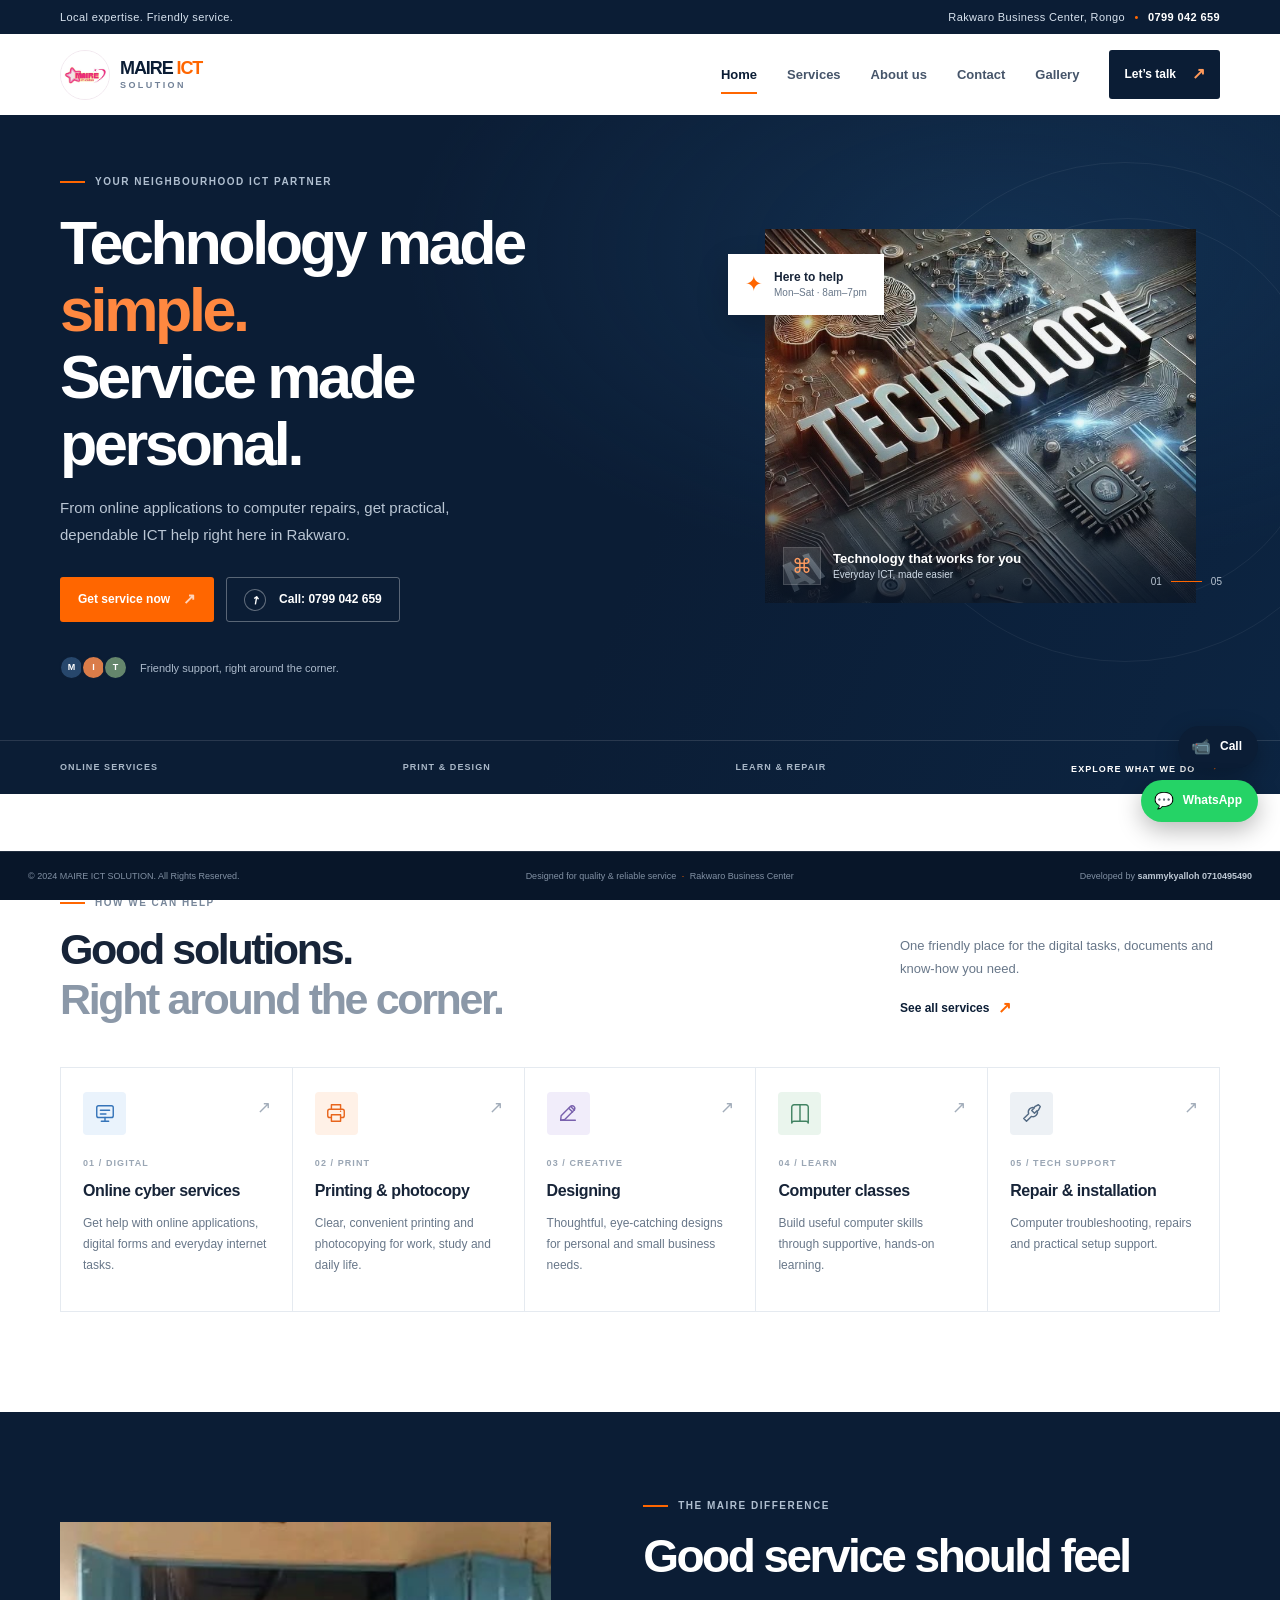
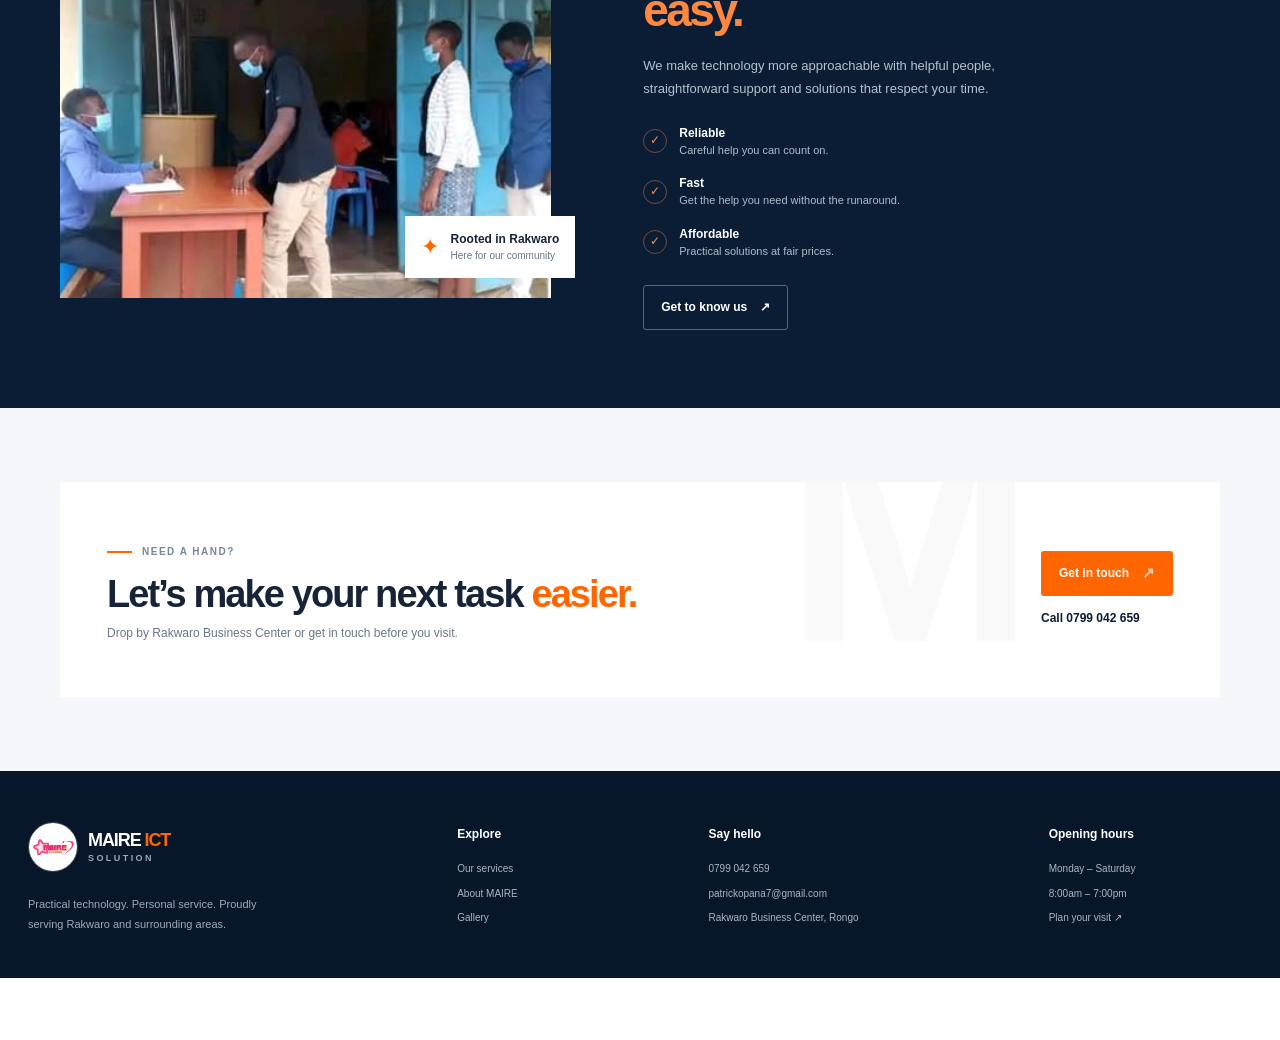
<file: index.html>
<!doctype html>
<html lang="en">
<head>
  <meta charset="utf-8">
  <meta name="viewport" content="width=device-width, initial-scale=1">
  <meta http-equiv="Content-Security-Policy" content="default-src 'self'; script-src 'self' 'unsafe-inline' https://www.google.com https://maps.google.com; style-src 'self' 'unsafe-inline' https://fonts.googleapis.com; font-src 'self' https://fonts.gstatic.com; img-src 'self' data:; frame-src 'self' https://www.google.com; connect-src 'self' https://wa.me; base-uri 'self'; form-action 'self' mailto:;">
  <meta http-equiv="Referrer-Policy" content="strict-origin-when-cross-origin">
  <meta http-equiv="X-Content-Type-Options" content="nosniff">
  <meta http-equiv="X-Frame-Options" content="DENY">
  <meta http-equiv="Permissions-Policy" content="camera=(), microphone=(), geolocation=()">
  <meta name="theme-color" content="#0b1d35">
  <meta name="description" content="MAIRE ICT SOLUTION offers online cyber services, printing, design, computer classes and reliable ICT support in Rakwaro, Rongo.">
  <title>MAIRE ICT SOLUTION | Practical technology, personal service</title>
  <link rel="preconnect" href="https://fonts.googleapis.com">
  <link rel="preconnect" href="https://fonts.gstatic.com" crossorigin>
  <link href="https://fonts.googleapis.com/css2?family=DM+Sans:wght@400;500;600;700&family=Manrope:wght@400;500;600;700;800&display=swap" rel="stylesheet">
  <link rel="stylesheet" href="styles.css">
  <script src="refresh.js" defer></script><script src="script.js" defer></script>
</head>
<body>
  <a class="skip-link" href="#main">Skip to content</a>
  <header class="site-header">
    <div class="top-note"><div class="container top-note-inner"><span>Local expertise. Friendly service.</span><span>Rakwaro Business Center, Rongo <span class="top-note-dot">•</span> <a href="tel:+254799042659">0799 042 659</a></span></div></div>
    <div class="container nav-wrap">
      <a class="brand" href="index.html" aria-label="MAIRE ICT SOLUTION home"><img src="logo.jpeg" alt="" class="brand-logo"><span class="brand-copy"><strong>MAIRE <span>ICT</span></strong><small>SOLUTION</small></span></a>
      <button class="menu-toggle" type="button" aria-label="Open navigation menu" aria-expanded="false" aria-controls="primary-navigation"><span></span><span></span><span></span></button>
      <nav class="site-nav" id="primary-navigation" aria-label="Main navigation">
        <a class="active" href="index.html" aria-current="page">Home</a><a href="services.html">Services</a><a href="about.html">About us</a><a href="contact.html">Contact</a><a href="gallery.html">Gallery</a>
        <a class="nav-cta" href="contact.html">Let’s talk <span aria-hidden="true">↗</span></a>
      </nav>
    </div>
  </header>

  <main id="main">
    <section class="hero">
      <div class="hero-orb hero-orb-one"></div><div class="hero-orb hero-orb-two"></div>
      <div class="container hero-grid">
        <div class="hero-copy">
          <span class="eyebrow eyebrow-light"><span class="eyebrow-line"></span> YOUR NEIGHBOURHOOD ICT PARTNER</span>
          <h1>Technology made <span>simple.</span><br>Service made personal.</h1>
          <p>From online applications to computer repairs, get practical, dependable ICT help right here in Rakwaro.</p>
          <div class="hero-actions"><a class="button button-orange" href="contact.html">Get service now <span aria-hidden="true">↗</span></a><a class="button button-outline-light" href="tel:+254799042659"><span class="phone-icon" aria-hidden="true">↗</span> Call: 0799 042 659</a></div>
          <div class="hero-proof"><div class="proof-avatars" aria-hidden="true"><span>M</span><span>I</span><span>T</span></div><span>Friendly support, right around the corner.</span></div>
        </div>
        <div class="hero-visual">
          <div class="hero-image-wrap"><img src="wallpaper.jpg" alt="Glowing digital globe representing connected technology" class="hero-image"><div class="hero-image-shade"></div>
            <div class="hero-image-caption"><span class="caption-icon" aria-hidden="true">⌘</span><div><strong>Technology that works for you</strong><span>Everyday ICT, made easier</span></div></div>
          </div>
          <div class="floating-card"><span class="floating-icon" aria-hidden="true">✦</span><span><strong>Here to help</strong><small>Mon–Sat · 8am–7pm</small></span></div>
          <span class="visual-index">01 <i></i> 05</span>
        </div>
      </div>
      <div class="hero-bottom"><div class="container hero-bottom-inner"><span>ONLINE SERVICES</span><span>PRINT & DESIGN</span><span>LEARN & REPAIR</span><a href="services.html">EXPLORE WHAT WE DO <span aria-hidden="true">→</span></a></div></div>
    </section>

    <section class="section section-services">
      <div class="container">
        <div class="section-heading"><div><span class="eyebrow"><span class="eyebrow-line"></span> HOW WE CAN HELP</span><h2>Good solutions.<br><span>Right around the corner.</span></h2></div><div class="heading-aside"><p>One friendly place for the digital tasks, documents and know-how you need.</p><a class="text-link" href="services.html">See all services <span aria-hidden="true">↗</span></a></div></div>
        <div class="service-grid">
          <a class="service-card" href="services.html#online"><span class="service-icon icon-blue" aria-hidden="true"><svg viewBox="0 0 24 24"><rect x="3" y="4" width="18" height="13" rx="2"></rect><path d="M8 21h8m-4-4v4M7 9h10m-10 4h6"></path></svg></span><span class="service-number">01 / DIGITAL</span><h3>Online cyber services</h3><p>Get help with online applications, digital forms and everyday internet tasks.</p><span class="card-arrow" aria-hidden="true">↗</span></a>
          <a class="service-card" href="services.html#printing"><span class="service-icon icon-orange" aria-hidden="true"><svg viewBox="0 0 24 24"><path d="M7 8V3h10v5m-10 9H5a2 2 0 0 1-2-2v-5a2 2 0 0 1 2-2h14a2 2 0 0 1 2 2v5a2 2 0 0 1-2 2h-2"></path><path d="M7 14h10v7H7zm10-4h.01"></path></svg></span><span class="service-number">02 / PRINT</span><h3>Printing & photocopy</h3><p>Clear, convenient printing and photocopying for work, study and daily life.</p><span class="card-arrow" aria-hidden="true">↗</span></a>
          <a class="service-card" href="services.html#design"><span class="service-icon icon-purple" aria-hidden="true"><svg viewBox="0 0 24 24"><path d="m15 5 4 4M4 20l4.5-1 10-10a2.8 2.8 0 0 0-4-4l-10 10L4 20z"></path><path d="M13 7l4 4M4 20h16"></path></svg></span><span class="service-number">03 / CREATIVE</span><h3>Designing</h3><p>Thoughtful, eye-catching designs for personal and small business needs.</p><span class="card-arrow" aria-hidden="true">↗</span></a>
          <a class="service-card" href="services.html#classes"><span class="service-icon icon-green" aria-hidden="true"><svg viewBox="0 0 24 24"><path d="M3 5.5A2.5 2.5 0 0 1 5.5 3H12v18H5.5A2.5 2.5 0 0 0 3 23zM21 5.5A2.5 2.5 0 0 0 18.5 3H12v18h6.5a2.5 2.5 0 0 1 2.5 2z"></path></svg></span><span class="service-number">04 / LEARN</span><h3>Computer classes</h3><p>Build useful computer skills through supportive, hands-on learning.</p><span class="card-arrow" aria-hidden="true">↗</span></a>
          <a class="service-card" href="services.html#repairs"><span class="service-icon icon-slate" aria-hidden="true"><svg viewBox="0 0 24 24"><path d="M14.7 6.3a5 5 0 0 0-6.4 6.4L3 18l3 3 5.3-5.3a5 5 0 0 0 6.4-6.4l-3 3-3-3z"></path><path d="m15 5 4-2 2 2-2 4"></path></svg></span><span class="service-number">05 / TECH SUPPORT</span><h3>Repair & installation</h3><p>Computer troubleshooting, repairs and practical setup support.</p><span class="card-arrow" aria-hidden="true">↗</span></a>
        </div>
      </div>
    </section>

    <section class="why-section">
      <div class="container why-grid"><div class="why-image"><img src="image2.jpeg" alt="People visiting a local community service center" loading="lazy"><div class="why-image-tag"><span>✦</span><div><strong>Rooted in Rakwaro</strong><small>Here for our community</small></div></div></div>
        <div class="why-copy"><span class="eyebrow eyebrow-light"><span class="eyebrow-line"></span> THE MAIRE DIFFERENCE</span><h2>Good service should feel <span>easy.</span></h2><p>We make technology more approachable with helpful people, straightforward support and solutions that respect your time.</p>
          <div class="value-list"><div><span class="value-check">✓</span><span><strong>Reliable</strong><small>Careful help you can count on.</small></span></div><div><span class="value-check">✓</span><span><strong>Fast</strong><small>Get the help you need without the runaround.</small></span></div><div><span class="value-check">✓</span><span><strong>Affordable</strong><small>Practical solutions at fair prices.</small></span></div></div>
          <a class="button button-outline-light" href="about.html">Get to know us <span aria-hidden="true">↗</span></a>
        </div>
      </div>
    </section>

    <section class="cta-section"><div class="container cta-box"><div><span class="eyebrow"><span class="eyebrow-line"></span> NEED A HAND?</span><h2>Let’s make your next task <span>easier.</span></h2><p>Drop by Rakwaro Business Center or get in touch before you visit.</p></div><div class="cta-actions"><a class="button button-orange" href="contact.html">Get in touch <span aria-hidden="true">↗</span></a><a class="text-link" href="tel:+254799042659">Call 0799 042 659</a></div><span class="cta-decoration" aria-hidden="true">M</span></div></section>
  </main>

  <aside class="floating-contact" aria-label="Quick contact">
    <a class="floating-call" href="tel:+254799042659" aria-label="Call 0799 042 659"><span aria-hidden="true">&#128249;</span><strong>Call</strong></a>
    <a class="floating-whatsapp" href="https://wa.me/254799042659?text=Hello%2C%20I%27d%20like%20to%20enquire%20about%20your%20ICT%20services." target="_blank" rel="noopener noreferrer" aria-label="Chat on WhatsApp"><span aria-hidden="true">&#128172;</span><strong>WhatsApp</strong></a>
  </aside>


  <footer class="site-footer"><div class="container footer-main"><div class="footer-brand"><a class="brand brand-footer" href="index.html"><img src="logo.jpeg" alt="" class="brand-logo"><span class="brand-copy"><strong>MAIRE <span>ICT</span></strong><small>SOLUTION</small></span></a><p>Practical technology. Personal service. Proudly serving Rakwaro and surrounding areas.</p></div><div class="footer-column"><h2>Explore</h2><a href="services.html">Our services</a><a href="about.html">About MAIRE</a><a href="gallery.html">Gallery</a></div><div class="footer-column"><h2>Say hello</h2><a href="tel:+254799042659">0799 042 659</a><a href="mailto:patrickopana7@gmail.com">patrickopana7@gmail.com</a><span>Rakwaro Business Center, Rongo</span></div><div class="footer-column"><h2>Opening hours</h2><span>Monday – Saturday</span><span>8:00am – 7:00pm</span><a href="contact.html">Plan your visit ↗</a></div></div><div class="container footer-bottom"><span>© 2024 MAIRE ICT SOLUTION. All Rights Reserved.</span><span>Designed for quality & reliable service <i>·</i> Rakwaro Business Center</span><span>Developed by <strong>sammykyalloh 0710495490</strong></span></div></footer>
</body>
</html>
</file>
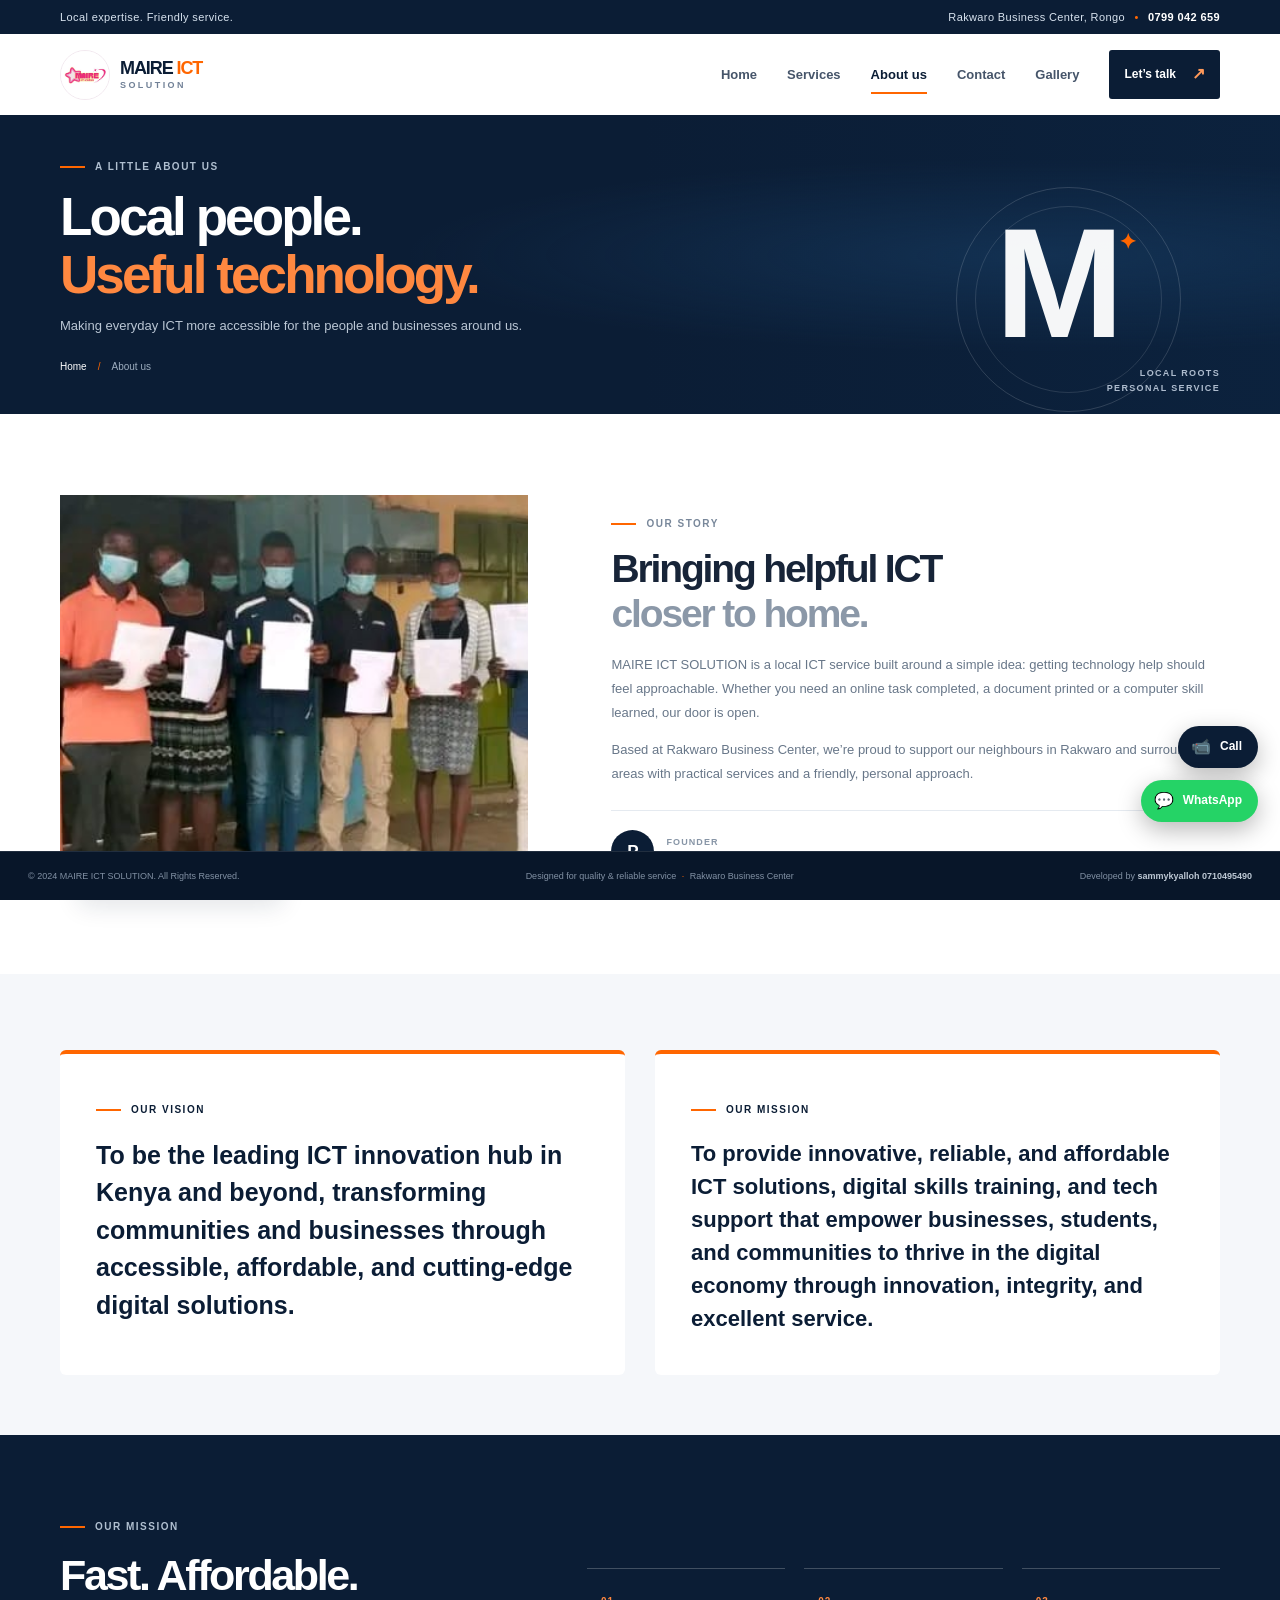
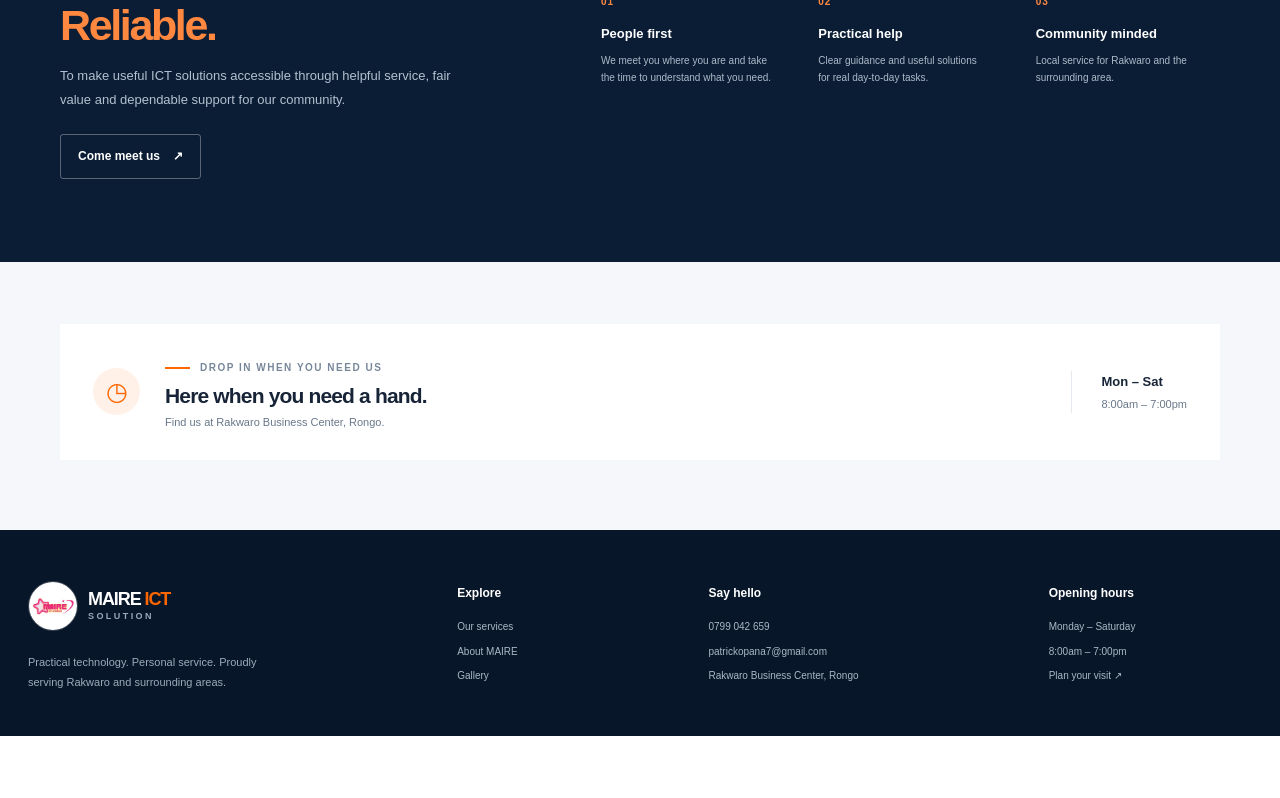
<file: about.html>
<!doctype html>
<html lang="en">
<head><meta charset="utf-8"><meta name="viewport" content="width=device-width, initial-scale=1"><meta http-equiv="Content-Security-Policy" content="default-src 'self'; script-src 'self' 'unsafe-inline' https://www.google.com https://maps.google.com; style-src 'self' 'unsafe-inline' https://fonts.googleapis.com; font-src 'self' https://fonts.gstatic.com; img-src 'self' data:; frame-src 'self' https://www.google.com; connect-src 'self' https://wa.me; base-uri 'self'; form-action 'self' mailto:;"><meta http-equiv="Referrer-Policy" content="strict-origin-when-cross-origin"><meta http-equiv="X-Content-Type-Options" content="nosniff"><meta http-equiv="X-Frame-Options" content="DENY"><meta http-equiv="Permissions-Policy" content="camera=(), microphone=(), geolocation=()"><meta name="theme-color" content="#0b1d35"><meta name="description" content="Meet MAIRE ICT SOLUTION, founded by Patrick Joseph Kagawa Opana to serve Rakwaro with fast, affordable and reliable ICT solutions."><title>About Us | MAIRE ICT SOLUTION</title><link rel="preconnect" href="https://fonts.googleapis.com"><link rel="preconnect" href="https://fonts.gstatic.com" crossorigin><link href="https://fonts.googleapis.com/css2?family=DM+Sans:wght@400;500;600;700&family=Manrope:wght@400;500;600;700;800&display=swap" rel="stylesheet"><link rel="stylesheet" href="styles.css"><script src="refresh.js" defer></script><script src="script.js" defer></script></head>
<body><a class="skip-link" href="#main">Skip to content</a><header class="site-header"><div class="top-note"><div class="container top-note-inner"><span>Local expertise. Friendly service.</span><span>Rakwaro Business Center, Rongo <span class="top-note-dot">•</span> <a href="tel:+254799042659">0799 042 659</a></span></div></div><div class="container nav-wrap"><a class="brand" href="index.html" aria-label="MAIRE ICT SOLUTION home"><img src="logo.jpeg" alt="" class="brand-logo"><span class="brand-copy"><strong>MAIRE <span>ICT</span></strong><small>SOLUTION</small></span></a><button class="menu-toggle" type="button" aria-label="Open navigation menu" aria-expanded="false" aria-controls="primary-navigation"><span></span><span></span><span></span></button><nav class="site-nav" id="primary-navigation" aria-label="Main navigation"><a href="index.html">Home</a><a href="services.html">Services</a><a class="active" href="about.html" aria-current="page">About us</a><a href="contact.html">Contact</a><a href="gallery.html">Gallery</a><a class="nav-cta" href="contact.html">Let’s talk <span aria-hidden="true">↗</span></a></nav></div></header>
<main id="main"><section class="page-hero"><div class="container"><div class="page-hero-copy"><span class="eyebrow eyebrow-light"><span class="eyebrow-line"></span> A LITTLE ABOUT US</span><h1>Local people.<br><span>Useful technology.</span></h1><p>Making everyday ICT more accessible for the people and businesses around us.</p><div class="breadcrumbs"><a href="index.html">Home</a><span>/</span><span>About us</span></div></div><div class="page-hero-art"><span class="art-ring art-ring-one"></span><span class="art-ring art-ring-two"></span><span class="art-monogram">M<span>✦</span></span><span class="art-label">LOCAL ROOTS<br>PERSONAL SERVICE</span></div></div></section>
<section class="section about-story"><div class="container about-story-grid"><div class="about-photo"><img src="image3.jpeg" alt="A community member receiving local support" loading="lazy"><span class="photo-caption">Rakwaro Business Center <span>·</span> Rongo</span></div><div class="about-story-copy"><span class="eyebrow"><span class="eyebrow-line"></span> OUR STORY</span><h2>Bringing helpful ICT<br><span>closer to home.</span></h2><p>MAIRE ICT SOLUTION is a local ICT service built around a simple idea: getting technology help should feel approachable. Whether you need an online task completed, a document printed or a computer skill learned, our door is open.</p><p>Based at Rakwaro Business Center, we’re proud to support our neighbours in Rakwaro and surrounding areas with practical services and a friendly, personal approach.</p><div class="founder-card"><span class="founder-mark" aria-hidden="true">P</span><span><small>FOUNDER</small><strong>Patrick Joseph Kagawa Opana</strong></span></div></div></div></section>
<section class="vision-mission-section">
  <div class="container vision-mission-grid">
    <article class="vision-card">
      <span class="eyebrow eyebrow-light"><span class="eyebrow-line"></span> OUR VISION</span>
      <h2>To be the leading ICT innovation hub in Kenya and beyond, transforming communities and businesses through accessible, affordable, and cutting-edge digital solutions.</h2>
    </article>
    <article class="mission-card">
      <span class="eyebrow eyebrow-light"><span class="eyebrow-line"></span> OUR MISSION</span>
      <p>To provide innovative, reliable, and affordable ICT solutions, digital skills training, and tech support that empower businesses, students, and communities to thrive in the digital economy through innovation, integrity, and excellent service.</p>
    </article>
  </div>
</section>
<section class="mission-section"><div class="container mission-grid"><div><span class="eyebrow eyebrow-light"><span class="eyebrow-line"></span> OUR MISSION</span><h2>Fast. Affordable.<br><span>Reliable.</span></h2><p>To make useful ICT solutions accessible through helpful service, fair value and dependable support for our community.</p><a class="button button-outline-light" href="contact.html">Come meet us <span aria-hidden="true">↗</span></a></div><div class="mission-values"><article><span>01</span><h3>People first</h3><p>We meet you where you are and take the time to understand what you need.</p></article><article><span>02</span><h3>Practical help</h3><p>Clear guidance and useful solutions for real day-to-day tasks.</p></article><article><span>03</span><h3>Community minded</h3><p>Local service for Rakwaro and the surrounding area.</p></article></div></div></section>
<section class="hours-section"><div class="container hours-card"><div class="hours-mark" aria-hidden="true">◷</div><div><span class="eyebrow"><span class="eyebrow-line"></span> DROP IN WHEN YOU NEED US</span><h2>Here when you need a hand.</h2><p>Find us at Rakwaro Business Center, Rongo.</p></div><div class="hours-time"><strong>Mon – Sat</strong><span>8:00am – 7:00pm</span></div></div></section></main>

  <aside class="floating-contact" aria-label="Quick contact">
    <a class="floating-call" href="tel:+254799042659" aria-label="Call 0799 042 659"><span aria-hidden="true">&#128249;</span><strong>Call</strong></a>
    <a class="floating-whatsapp" href="https://wa.me/254799042659?text=Hello%2C%20I%27d%20like%20to%20enquire%20about%20your%20ICT%20services." target="_blank" rel="noopener noreferrer" aria-label="Chat on WhatsApp"><span aria-hidden="true">&#128172;</span><strong>WhatsApp</strong></a>
  </aside>

<footer class="site-footer"><div class="container footer-main"><div class="footer-brand"><a class="brand brand-footer" href="index.html"><img src="logo.jpeg" alt="" class="brand-logo"><span class="brand-copy"><strong>MAIRE <span>ICT</span></strong><small>SOLUTION</small></span></a><p>Practical technology. Personal service. Proudly serving Rakwaro and surrounding areas.</p></div><div class="footer-column"><h2>Explore</h2><a href="services.html">Our services</a><a href="about.html">About MAIRE</a><a href="gallery.html">Gallery</a></div><div class="footer-column"><h2>Say hello</h2><a href="tel:+254799042659">0799 042 659</a><a href="mailto:patrickopana7@gmail.com">patrickopana7@gmail.com</a><span>Rakwaro Business Center, Rongo</span></div><div class="footer-column"><h2>Opening hours</h2><span>Monday – Saturday</span><span>8:00am – 7:00pm</span><a href="contact.html">Plan your visit ↗</a></div></div><div class="container footer-bottom"><span>© 2024 MAIRE ICT SOLUTION. All Rights Reserved.</span><span>Designed for quality & reliable service <i>·</i> Rakwaro Business Center</span><span>Developed by <strong>sammykyalloh 0710495490</strong></span></div></footer></body></html>
</file>
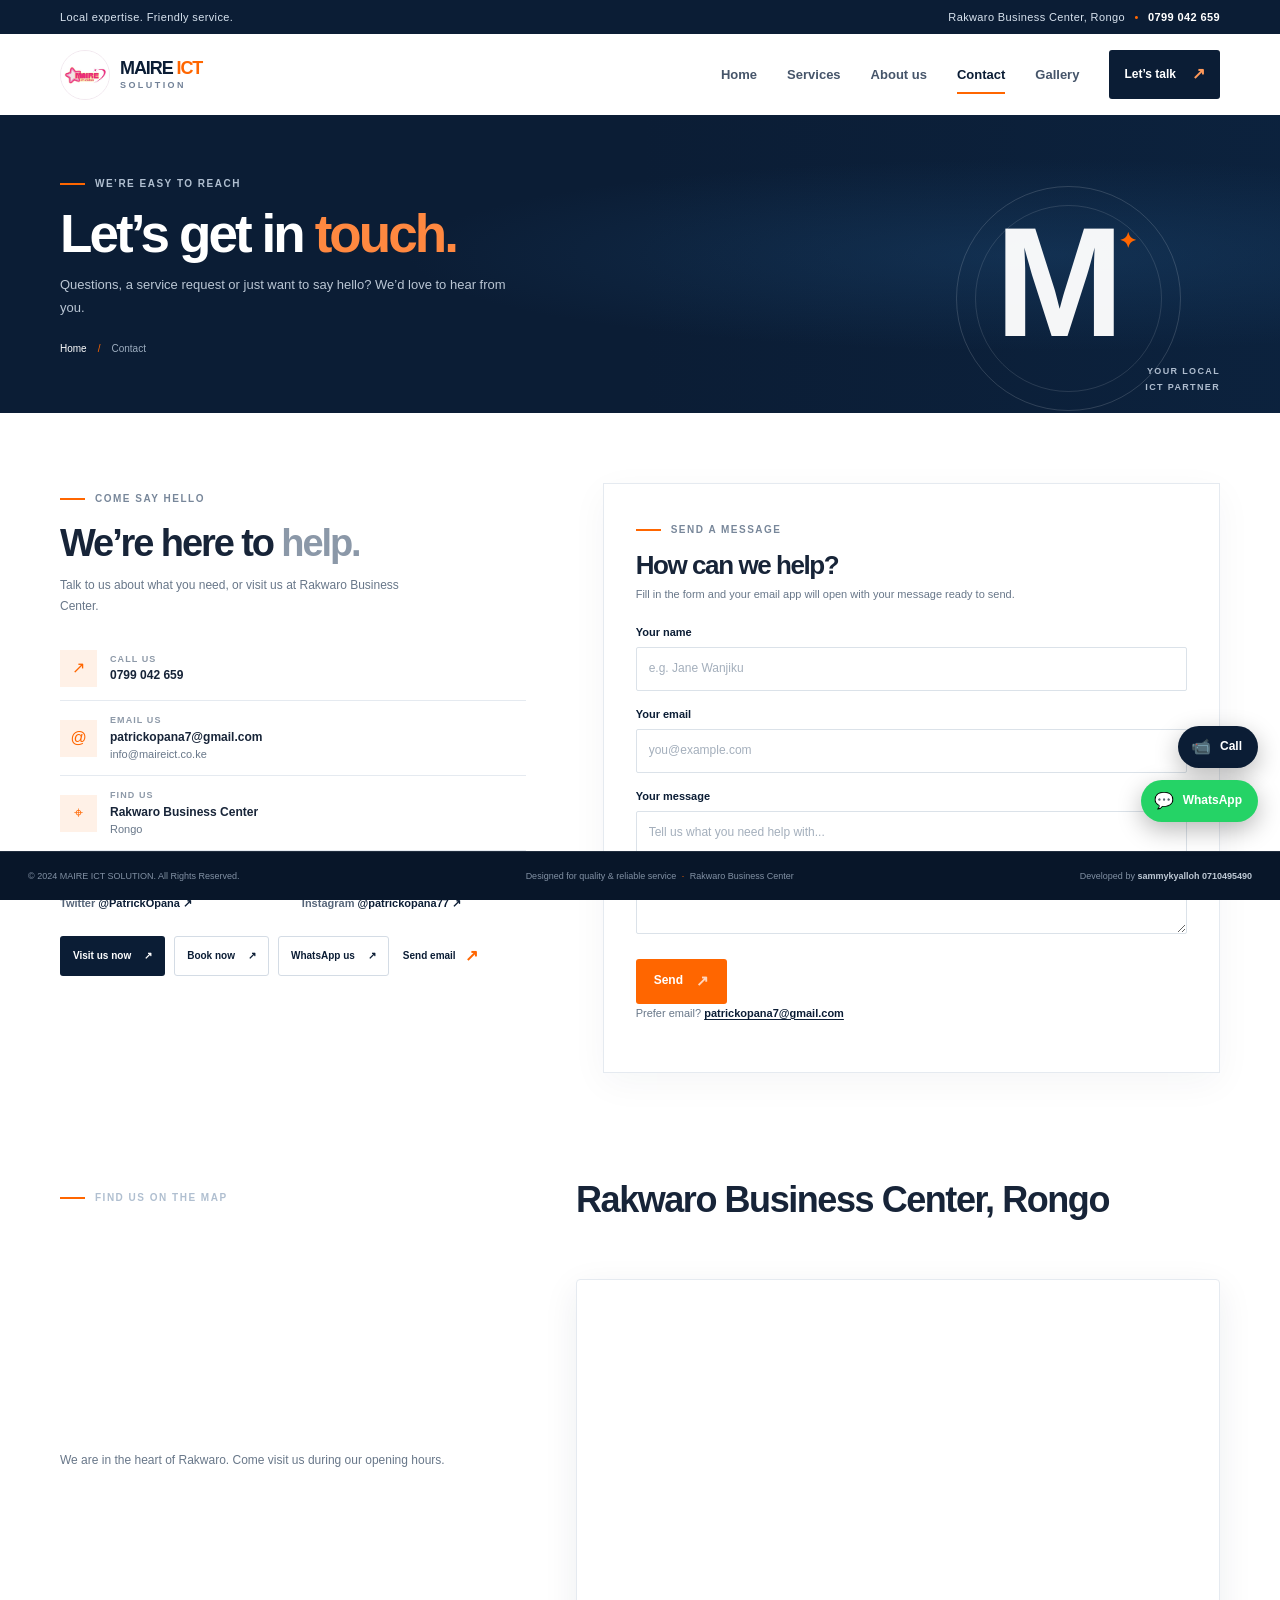
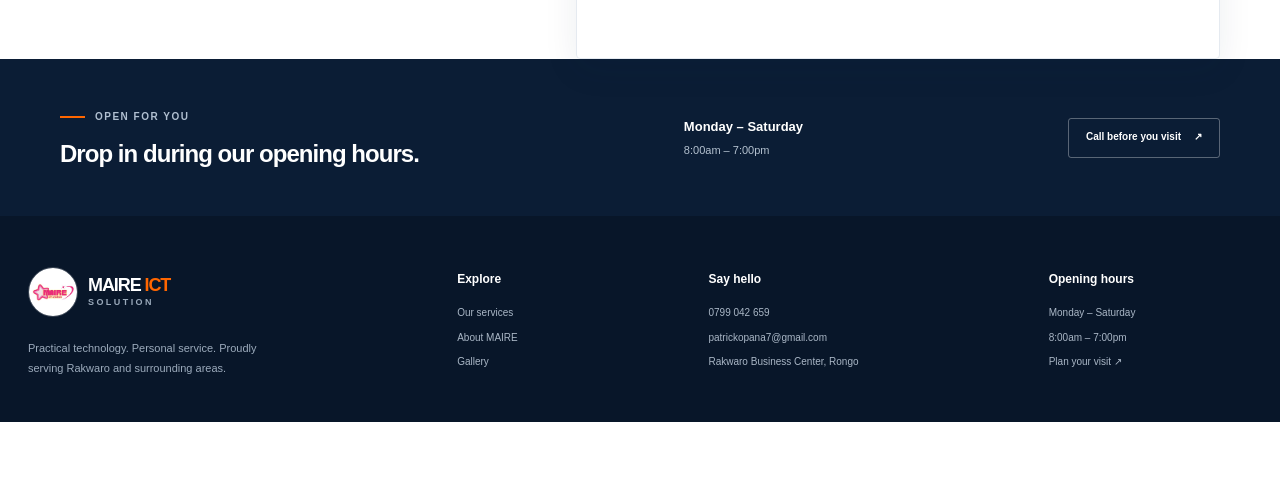
<file: contact.html>
<!doctype html>
<html lang="en">
<head><meta charset="utf-8"><meta name="viewport" content="width=device-width, initial-scale=1"><meta http-equiv="Content-Security-Policy" content="default-src 'self'; script-src 'self' 'unsafe-inline' https://www.google.com https://maps.google.com; style-src 'self' 'unsafe-inline' https://fonts.googleapis.com; font-src 'self' https://fonts.gstatic.com; img-src 'self' data:; frame-src 'self' https://www.google.com; connect-src 'self' https://wa.me; base-uri 'self'; form-action 'self' mailto:;"><meta http-equiv="Referrer-Policy" content="strict-origin-when-cross-origin"><meta http-equiv="X-Content-Type-Options" content="nosniff"><meta http-equiv="X-Frame-Options" content="DENY"><meta http-equiv="Permissions-Policy" content="camera=(), microphone=(), geolocation=()"><meta name="theme-color" content="#0b1d35"><meta name="description" content="Contact MAIRE ICT SOLUTION at Rakwaro Business Center, Rongo. Call 0799 042 659, WhatsApp or send us a message."><title>Contact | MAIRE ICT SOLUTION</title><link rel="preconnect" href="https://fonts.googleapis.com"><link rel="preconnect" href="https://fonts.gstatic.com" crossorigin><link href="https://fonts.googleapis.com/css2?family=DM+Sans:wght@400;500;600;700&family=Manrope:wght@400;500;600;700;800&display=swap" rel="stylesheet"><link rel="stylesheet" href="styles.css"><script src="refresh.js" defer></script><script src="script.js" defer></script></head>
<body><a class="skip-link" href="#main">Skip to content</a><header class="site-header"><div class="top-note"><div class="container top-note-inner"><span>Local expertise. Friendly service.</span><span>Rakwaro Business Center, Rongo <span class="top-note-dot">•</span> <a href="tel:+254799042659">0799 042 659</a></span></div></div><div class="container nav-wrap"><a class="brand" href="index.html" aria-label="MAIRE ICT SOLUTION home"><img src="logo.jpeg" alt="" class="brand-logo"><span class="brand-copy"><strong>MAIRE <span>ICT</span></strong><small>SOLUTION</small></span></a><button class="menu-toggle" type="button" aria-label="Open navigation menu" aria-expanded="false" aria-controls="primary-navigation"><span></span><span></span><span></span></button><nav class="site-nav" id="primary-navigation" aria-label="Main navigation"><a href="index.html">Home</a><a href="services.html">Services</a><a href="about.html">About us</a><a class="active" href="contact.html" aria-current="page">Contact</a><a href="gallery.html">Gallery</a><a class="nav-cta" href="contact.html#contact-form">Let’s talk <span aria-hidden="true">↗</span></a></nav></div></header>
<main id="main"><section class="page-hero contact-page-hero"><div class="container"><div class="page-hero-copy"><span class="eyebrow eyebrow-light"><span class="eyebrow-line"></span> WE’RE EASY TO REACH</span><h1>Let’s get in <span>touch.</span></h1><p>Questions, a service request or just want to say hello? We’d love to hear from you.</p><div class="breadcrumbs"><a href="index.html">Home</a><span>/</span><span>Contact</span></div></div><div class="page-hero-art"><span class="art-ring art-ring-one"></span><span class="art-ring art-ring-two"></span><span class="art-monogram">M<span>✦</span></span><span class="art-label">YOUR LOCAL<br>ICT PARTNER</span></div></div></section>
<section class="section contact-main"><div class="container contact-grid"><div class="contact-info"><span class="eyebrow"><span class="eyebrow-line"></span> COME SAY HELLO</span><h2>We’re here to <span>help.</span></h2><p>Talk to us about what you need, or visit us at Rakwaro Business Center.</p>
  <a class="contact-detail" href="tel:+254799042659"><span class="contact-detail-icon" aria-hidden="true">↗</span><span><small>CALL US</small><strong>0799 042 659</strong></span></a>
  <a class="contact-detail" href="mailto:patrickopana7@gmail.com"><span class="contact-detail-icon" aria-hidden="true">@</span><span><small>EMAIL US</small><strong>patrickopana7@gmail.com</strong><em>info@maireict.co.ke</em></span></a>
  <a class="contact-detail" href="https://www.google.com/maps/search/?api=1&amp;query=Rakwaro+Business+Center%2C+Rongo" target="_blank" rel="noopener noreferrer"><span class="contact-detail-icon" aria-hidden="true">⌖</span><span><small>FIND US</small><strong>Rakwaro Business Center</strong><em>Rongo</em></span></a>
  <div class="contact-social"><span>FIND US ONLINE</span><a href="https://twitter.com/PatrickOpana" target="_blank" rel="noopener noreferrer">Twitter <span>@PatrickOpana ↗</span></a><a href="https://www.instagram.com/patrickopana77/" target="_blank" rel="noopener noreferrer">Instagram <span>@patrickopana77 ↗</span></a></div>
  <div class="contact-buttons"><a class="button button-dark" href="https://www.google.com/maps/search/?api=1&amp;query=Rakwaro+Business+Center%2C+Rongo" target="_blank" rel="noopener noreferrer">Visit us now <span aria-hidden="true">↗</span></a><a class="button button-outline-dark" href="https://wa.me/254799042659?text=Hello%2C%20I%27d%20like%20to%20book%20a%20service." target="_blank" rel="noopener noreferrer">Book now <span aria-hidden="true">↗</span></a><a class="button button-outline-dark" href="https://wa.me/254799042659" target="_blank" rel="noopener noreferrer">WhatsApp us <span aria-hidden="true">↗</span></a><a class="text-link" href="mailto:patrickopana7@gmail.com">Send email <span aria-hidden="true">↗</span></a></div>
</div>
<form class="contact-form" id="contact-form" action="mailto:patrickopana7@gmail.com" method="post" enctype="text/plain"><span class="eyebrow"><span class="eyebrow-line"></span> SEND A MESSAGE</span><h2>How can we help?</h2><p>Fill in the form and your email app will open with your message ready to send.</p><label for="name">Your name</label><input type="text" id="name" name="name" autocomplete="name" placeholder="e.g. Jane Wanjiku" required><label for="email">Your email</label><input type="email" id="email" name="email" autocomplete="email" placeholder="you@example.com" required><label for="message">Your message</label><textarea id="message" name="message" rows="5" placeholder="Tell us what you need help with..." required></textarea><button type="submit" class="button button-orange form-submit">Send <span aria-hidden="true">↗</span></button><p class="form-confirmation" id="confirmation" role="status" aria-live="polite" hidden>Thank you! Your message has been prepared in your email app. Please send it there to complete your enquiry.</p><p class="form-fallback">Prefer email? <a href="mailto:patrickopana7@gmail.com">patrickopana7@gmail.com</a></p></form></div></section><section class="contact-map"><div class="container contact-map-inner"><span class="eyebrow eyebrow-light"><span class="eyebrow-line"></span> FIND US ON THE MAP</span><h2>Rakwaro Business Center, Rongo</h2><p>We are in the heart of Rakwaro. Come visit us during our opening hours.</p><div class="map-frame"><iframe src="https://www.google.com/maps?q=Rakwaro+Business+Center,+Rongo&output=embed" title="Map showing MAIRE ICT SOLUTION at Rakwaro Business Center, Rongo" loading="lazy" referrerpolicy="no-referrer-when-downgrade" allowfullscreen></iframe></div></div></section>
<section class="contact-hours"><div class="container contact-hours-inner"><div><span class="eyebrow eyebrow-light"><span class="eyebrow-line"></span> OPEN FOR YOU</span><h2>Drop in during our opening hours.</h2></div><div class="contact-hours-time"><strong>Monday – Saturday</strong><span>8:00am – 7:00pm</span></div><a class="button button-outline-light" href="tel:+254799042659">Call before you visit <span aria-hidden="true">↗</span></a></div></section></main>

  <aside class="floating-contact" aria-label="Quick contact">
    <a class="floating-call" href="tel:+254799042659" aria-label="Call 0799 042 659"><span aria-hidden="true">&#128249;</span><strong>Call</strong></a>
    <a class="floating-whatsapp" href="https://wa.me/254799042659?text=Hello%2C%20I%27d%20like%20to%20enquire%20about%20your%20ICT%20services." target="_blank" rel="noopener noreferrer" aria-label="Chat on WhatsApp"><span aria-hidden="true">&#128172;</span><strong>WhatsApp</strong></a>
  </aside>

<footer class="site-footer"><div class="container footer-main"><div class="footer-brand"><a class="brand brand-footer" href="index.html"><img src="logo.jpeg" alt="" class="brand-logo"><span class="brand-copy"><strong>MAIRE <span>ICT</span></strong><small>SOLUTION</small></span></a><p>Practical technology. Personal service. Proudly serving Rakwaro and surrounding areas.</p></div><div class="footer-column"><h2>Explore</h2><a href="services.html">Our services</a><a href="about.html">About MAIRE</a><a href="gallery.html">Gallery</a></div><div class="footer-column"><h2>Say hello</h2><a href="tel:+254799042659">0799 042 659</a><a href="mailto:patrickopana7@gmail.com">patrickopana7@gmail.com</a><span>Rakwaro Business Center, Rongo</span></div><div class="footer-column"><h2>Opening hours</h2><span>Monday – Saturday</span><span>8:00am – 7:00pm</span><a href="contact.html">Plan your visit ↗</a></div></div><div class="container footer-bottom"><span>© 2024 MAIRE ICT SOLUTION. All Rights Reserved.</span><span>Designed for quality & reliable service <i>·</i> Rakwaro Business Center</span><span>Developed by <strong>sammykyalloh 0710495490</strong></span></div></footer></body></html>
</file>
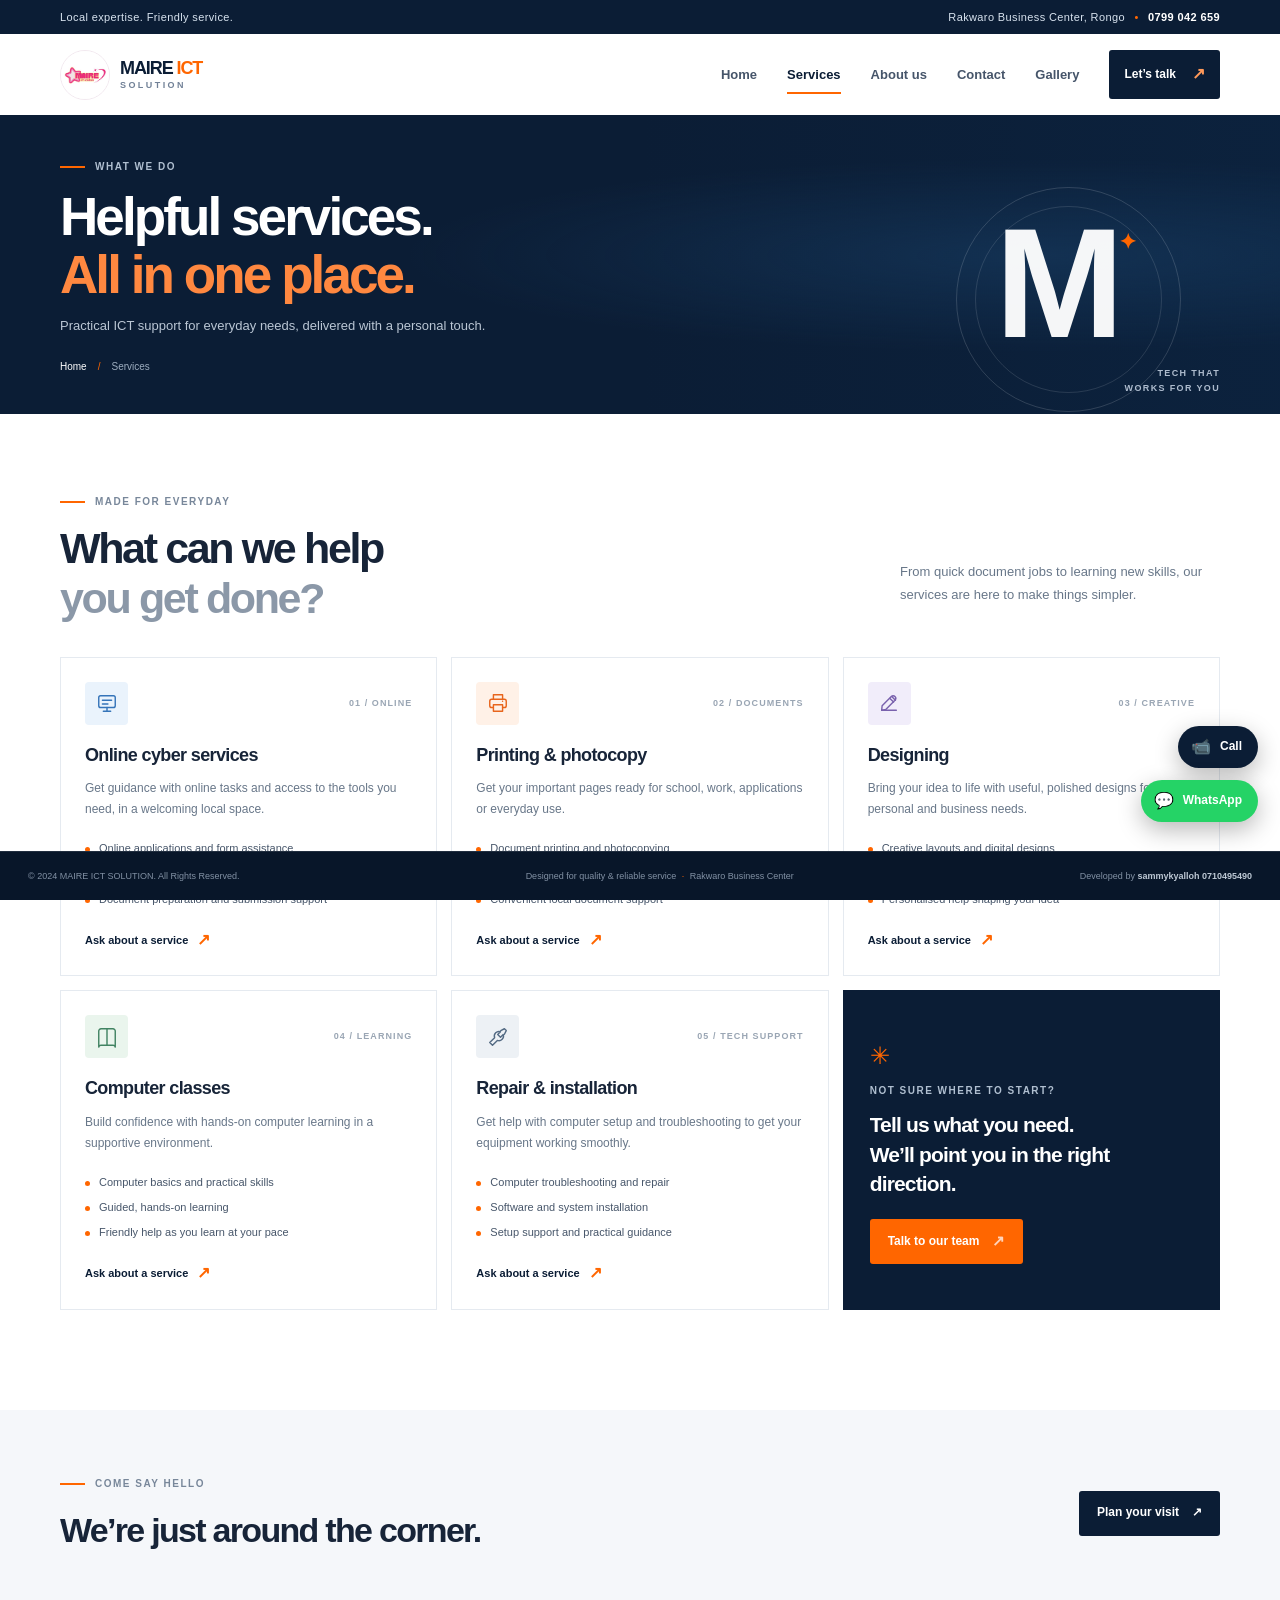
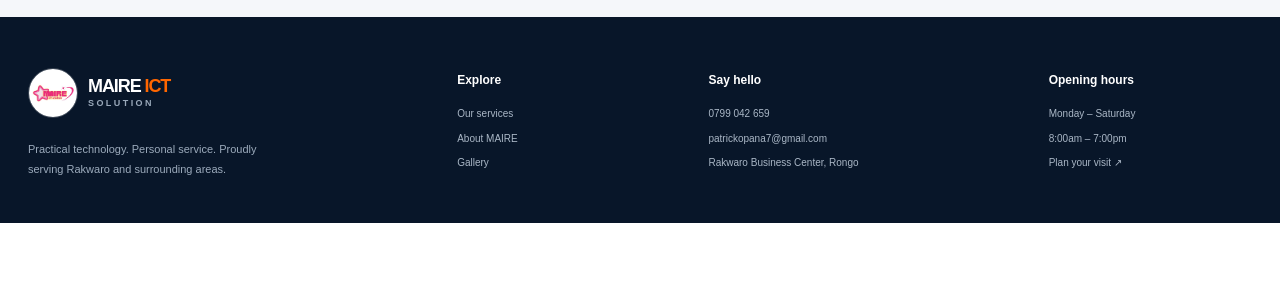
<file: services.html>
<!doctype html>
<html lang="en">
<head>
  <meta charset="utf-8">
  <meta name="viewport" content="width=device-width, initial-scale=1">
  <meta http-equiv="Content-Security-Policy" content="default-src 'self'; script-src 'self' 'unsafe-inline' https://www.google.com https://maps.google.com; style-src 'self' 'unsafe-inline' https://fonts.googleapis.com; font-src 'self' https://fonts.gstatic.com; img-src 'self' data:; frame-src 'self' https://www.google.com; connect-src 'self' https://wa.me; base-uri 'self'; form-action 'self' mailto:;">
  <meta http-equiv="Referrer-Policy" content="strict-origin-when-cross-origin">
  <meta http-equiv="X-Content-Type-Options" content="nosniff">
  <meta http-equiv="X-Frame-Options" content="DENY">
  <meta http-equiv="Permissions-Policy" content="camera=(), microphone=(), geolocation=()">
  <meta name="theme-color" content="#0b1d35">
  <meta name="description" content="Explore online cyber services, printing, design, computer classes, repairs and installations at MAIRE ICT SOLUTION in Rakwaro, Rongo.">
  <title>Our Services | MAIRE ICT SOLUTION</title>
  <link rel="preconnect" href="https://fonts.googleapis.com"><link rel="preconnect" href="https://fonts.gstatic.com" crossorigin>
  <link href="https://fonts.googleapis.com/css2?family=DM+Sans:wght@400;500;600;700&family=Manrope:wght@400;500;600;700;800&display=swap" rel="stylesheet"><link rel="stylesheet" href="styles.css"><script src="refresh.js" defer></script><script src="script.js" defer></script>
</head>
<body><a class="skip-link" href="#main">Skip to content</a>
  <header class="site-header"><div class="top-note"><div class="container top-note-inner"><span>Local expertise. Friendly service.</span><span>Rakwaro Business Center, Rongo <span class="top-note-dot">•</span> <a href="tel:+254799042659">0799 042 659</a></span></div></div><div class="container nav-wrap"><a class="brand" href="index.html" aria-label="MAIRE ICT SOLUTION home"><img src="logo.jpeg" alt="" class="brand-logo"><span class="brand-copy"><strong>MAIRE <span>ICT</span></strong><small>SOLUTION</small></span></a><button class="menu-toggle" type="button" aria-label="Open navigation menu" aria-expanded="false" aria-controls="primary-navigation"><span></span><span></span><span></span></button><nav class="site-nav" id="primary-navigation" aria-label="Main navigation"><a href="index.html">Home</a><a class="active" href="services.html" aria-current="page">Services</a><a href="about.html">About us</a><a href="contact.html">Contact</a><a href="gallery.html">Gallery</a><a class="nav-cta" href="contact.html">Let’s talk <span aria-hidden="true">↗</span></a></nav></div></header>
  <main id="main"><section class="page-hero"><div class="container"><div class="page-hero-copy"><span class="eyebrow eyebrow-light"><span class="eyebrow-line"></span> WHAT WE DO</span><h1>Helpful services.<br><span>All in one place.</span></h1><p>Practical ICT support for everyday needs, delivered with a personal touch.</p><div class="breadcrumbs"><a href="index.html">Home</a><span>/</span><span>Services</span></div></div><div class="page-hero-art"><span class="art-ring art-ring-one"></span><span class="art-ring art-ring-two"></span><span class="art-monogram">M<span>✦</span></span><span class="art-label">TECH THAT<br>WORKS FOR YOU</span></div></div></section>
    <section class="section service-detail-section"><div class="container"><div class="section-heading"><div><span class="eyebrow"><span class="eyebrow-line"></span> MADE FOR EVERYDAY</span><h2>What can we help<br><span>you get done?</span></h2></div><div class="heading-aside"><p>From quick document jobs to learning new skills, our services are here to make things simpler.</p></div></div>
      <div class="service-detail-grid">
        <article class="detail-card" id="online"><div class="detail-top"><span class="service-icon icon-blue" aria-hidden="true"><svg viewBox="0 0 24 24"><rect x="3" y="4" width="18" height="13" rx="2"></rect><path d="M8 21h8m-4-4v4M7 9h10m-10 4h6"></path></svg></span><span class="service-number">01 / ONLINE</span></div><h3>Online cyber services</h3><p>Get guidance with online tasks and access to the tools you need, in a welcoming local space.</p><ul><li>Online applications and form assistance</li><li>Internet access and digital tasks</li><li>Document preparation and submission support</li></ul><a class="text-link" href="contact.html">Ask about a service <span aria-hidden="true">↗</span></a></article>
        <article class="detail-card" id="printing"><div class="detail-top"><span class="service-icon icon-orange" aria-hidden="true"><svg viewBox="0 0 24 24"><path d="M7 8V3h10v5m-10 9H5a2 2 0 0 1-2-2v-5a2 2 0 0 1 2-2h14a2 2 0 0 1 2 2v5a2 2 0 0 1-2 2h-2"></path><path d="M7 14h10v7H7zm10-4h.01"></path></svg></span><span class="service-number">02 / DOCUMENTS</span></div><h3>Printing & photocopy</h3><p>Get your important pages ready for school, work, applications or everyday use.</p><ul><li>Document printing and photocopying</li><li>Clear copies of everyday paperwork</li><li>Convenient local document support</li></ul><a class="text-link" href="contact.html">Ask about a service <span aria-hidden="true">↗</span></a></article>
        <article class="detail-card" id="design"><div class="detail-top"><span class="service-icon icon-purple" aria-hidden="true"><svg viewBox="0 0 24 24"><path d="m15 5 4 4M4 20l4.5-1 10-10a2.8 2.8 0 0 0-4-4l-10 10L4 20z"></path><path d="M13 7l4 4M4 20h16"></path></svg></span><span class="service-number">03 / CREATIVE</span></div><h3>Designing</h3><p>Bring your idea to life with useful, polished designs for personal and business needs.</p><ul><li>Creative layouts and digital designs</li><li>Design support for small businesses</li><li>Personalised help shaping your idea</li></ul><a class="text-link" href="contact.html">Ask about a service <span aria-hidden="true">↗</span></a></article>
        <article class="detail-card" id="classes"><div class="detail-top"><span class="service-icon icon-green" aria-hidden="true"><svg viewBox="0 0 24 24"><path d="M3 5.5A2.5 2.5 0 0 1 5.5 3H12v18H5.5A2.5 2.5 0 0 0 3 23zM21 5.5A2.5 2.5 0 0 0 18.5 3H12v18h6.5a2.5 2.5 0 0 1 2.5 2z"></path></svg></span><span class="service-number">04 / LEARNING</span></div><h3>Computer classes</h3><p>Build confidence with hands-on computer learning in a supportive environment.</p><ul><li>Computer basics and practical skills</li><li>Guided, hands-on learning</li><li>Friendly help as you learn at your pace</li></ul><a class="text-link" href="contact.html">Ask about a service <span aria-hidden="true">↗</span></a></article>
        <article class="detail-card" id="repairs"><div class="detail-top"><span class="service-icon icon-slate" aria-hidden="true"><svg viewBox="0 0 24 24"><path d="M14.7 6.3a5 5 0 0 0-6.4 6.4L3 18l3 3 5.3-5.3a5 5 0 0 0 6.4-6.4l-3 3-3-3z"></path><path d="m15 5 4-2 2 2-2 4"></path></svg></span><span class="service-number">05 / TECH SUPPORT</span></div><h3>Repair & installation</h3><p>Get help with computer setup and troubleshooting to get your equipment working smoothly.</p><ul><li>Computer troubleshooting and repair</li><li>Software and system installation</li><li>Setup support and practical guidance</li></ul><a class="text-link" href="contact.html">Ask about a service <span aria-hidden="true">↗</span></a></article>
        <div class="service-callout"><span class="callout-spark" aria-hidden="true">✳</span><span class="eyebrow eyebrow-light">NOT SURE WHERE TO START?</span><h3>Tell us what you need.<br>We’ll point you in the right direction.</h3><a class="button button-orange" href="contact.html">Talk to our team <span aria-hidden="true">↗</span></a></div>
      </div></div></section>
    <section class="mini-cta"><div class="container mini-cta-inner"><div><span class="eyebrow"><span class="eyebrow-line"></span> COME SAY HELLO</span><h2>We’re just around the corner.</h2></div><a class="button button-dark" href="contact.html">Plan your visit <span aria-hidden="true">↗</span></a></div></section>
  </main>

  <aside class="floating-contact" aria-label="Quick contact">
    <a class="floating-call" href="tel:+254799042659" aria-label="Call 0799 042 659"><span aria-hidden="true">&#128249;</span><strong>Call</strong></a>
    <a class="floating-whatsapp" href="https://wa.me/254799042659?text=Hello%2C%20I%27d%20like%20to%20enquire%20about%20your%20ICT%20services." target="_blank" rel="noopener noreferrer" aria-label="Chat on WhatsApp"><span aria-hidden="true">&#128172;</span><strong>WhatsApp</strong></a>
  </aside>

  <footer class="site-footer"><div class="container footer-main"><div class="footer-brand"><a class="brand brand-footer" href="index.html"><img src="logo.jpeg" alt="" class="brand-logo"><span class="brand-copy"><strong>MAIRE <span>ICT</span></strong><small>SOLUTION</small></span></a><p>Practical technology. Personal service. Proudly serving Rakwaro and surrounding areas.</p></div><div class="footer-column"><h2>Explore</h2><a href="services.html">Our services</a><a href="about.html">About MAIRE</a><a href="gallery.html">Gallery</a></div><div class="footer-column"><h2>Say hello</h2><a href="tel:+254799042659">0799 042 659</a><a href="mailto:patrickopana7@gmail.com">patrickopana7@gmail.com</a><span>Rakwaro Business Center, Rongo</span></div><div class="footer-column"><h2>Opening hours</h2><span>Monday – Saturday</span><span>8:00am – 7:00pm</span><a href="contact.html">Plan your visit ↗</a></div></div><div class="container footer-bottom"><span>© 2024 MAIRE ICT SOLUTION. All Rights Reserved.</span><span>Designed for quality & reliable service <i>·</i> Rakwaro Business Center</span><span>Developed by <strong>sammykyalloh 0710495490</strong></span></div></footer>
</body></html>
</file>
<file: styles.css>
:root {
  --navy: #0b1d35;
  --blue: #123660;
  --blue-mid: #1e4c79;
  --orange: #ff6600;
  --orange-soft: #fff1e7;
  --ink: #172438;
  --muted: #687789;
  --paper: #ffffff;
  --mist: #f5f7fa;
  --line: #e5eaf0;
  --font-head: "Manrope", "Segoe UI", sans-serif;
  --font-body: "DM Sans", "Segoe UI", sans-serif;
  --container: 1160px;
}

* { box-sizing: border-box; }
html { scroll-behavior: smooth; scroll-padding-top: 105px; }
body { margin: 0; color: var(--ink); background: var(--paper); font-family: var(--font-body); font-size: 15px; line-height: 1.65; -webkit-font-smoothing: antialiased; padding-bottom: 62px; display: flex; flex-direction: column; min-height: 100vh; }
body.menu-open { overflow: hidden; }
main { flex: 1 0 auto; }
.site-footer { color: #fff; background: #081629; width: 100%; max-width: none; }
.footer-bottom { min-height: 49px; display: flex; align-items: center; justify-content: space-between; gap: 15px; color: #8291a4; border-top: 1px solid rgba(255, 255, 255, .1); font-size: 9px; position: fixed; left: 0; right: 0; bottom: 0; z-index: 20; background: #081629; width: 100vw; max-width: none; padding-left: 28px; padding-right: 28px; }
img { display: block; max-width: 100%; }
a { color: inherit; text-decoration: none; }
button, input, textarea { font: inherit; }
button { color: inherit; }
.container { width: min(var(--container), calc(100% - 56px)); margin-inline: auto; }
.skip-link { position: fixed; z-index: 30; top: 10px; left: 10px; padding: 10px 14px; color: #fff; background: var(--navy); transform: translateY(-160%); }
.skip-link:focus { transform: translateY(0); }

.site-header { position: relative; z-index: 10; background: #fff; }
.top-note { height: 34px; color: #d8e3ef; background: var(--navy); font-size: 11px; letter-spacing: .035em; }
.top-note-inner { height: 100%; display: flex; align-items: center; justify-content: space-between; }
.top-note a { color: #fff; font-weight: 700; }
.top-note-dot { color: var(--orange); margin: 0 6px; }
.nav-wrap { height: 81px; display: flex; align-items: center; justify-content: space-between; }
.brand { display: inline-flex; align-items: center; gap: 10px; flex-shrink: 0; }
.brand-logo { width: 50px; height: 50px; object-fit: cover; border-radius: 50%; border: 1px solid #f2e8ef; }
.brand-copy { display: grid; color: var(--navy); line-height: 1.03; }
.brand-copy strong { font-family: var(--font-head); font-size: 18px; font-weight: 800; letter-spacing: -.06em; }
.brand-copy strong span { color: var(--orange); }
.brand-copy small { margin-top: 4px; color: #718197; font-size: 9px; font-weight: 700; letter-spacing: .27em; }
.site-nav { display: flex; align-items: center; gap: 30px; height: 100%; }
.site-nav > a:not(.nav-cta) { position: relative; color: #46556a; font-size: 13px; font-weight: 600; transition: color .2s ease; }
.site-nav > a:not(.nav-cta)::after { position: absolute; bottom: -9px; left: 0; width: 0; height: 2px; background: var(--orange); content: ""; transition: width .2s ease; }
.site-nav > a:not(.nav-cta):hover, .site-nav > a.active { color: var(--navy); }
.site-nav > a:not(.nav-cta):hover::after, .site-nav > a.active::after { width: 100%; }
.nav-cta { display: inline-flex; align-items: center; gap: 16px; padding: 11px 15px; color: #fff; background: var(--navy); border-radius: 3px; font-size: 12px; font-weight: 700; transition: background .2s ease, transform .2s ease; }
.nav-cta span { color: #ff995a; font-size: 16px; }
.nav-cta:hover { background: var(--orange); transform: translateY(-1px); }
.menu-toggle { display: none; }

.hero { position: relative; overflow: hidden; color: #fff; background: var(--navy); }
.hero::before { position: absolute; inset: 0; background: radial-gradient(ellipse at 78% 20%, rgba(30, 76, 121, .38), transparent 42%), linear-gradient(115deg, transparent 53%, rgba(13, 42, 75, .58)); content: ""; }
.hero-orb { position: absolute; border: 1px solid rgba(255, 255, 255, .06); border-radius: 50%; pointer-events: none; }
.hero-orb-one { top: 47px; right: -95px; width: 500px; height: 500px; }
.hero-orb-two { top: 103px; right: -40px; width: 385px; height: 385px; }
.hero-grid { position: relative; z-index: 1; min-height: 505px; display: grid; grid-template-columns: 1.05fr .95fr; align-items: center; gap: 74px; padding-top: 51px; padding-bottom: 60px; }
.hero-copy { max-width: 550px; }
.eyebrow { display: inline-flex; align-items: center; gap: 10px; color: #78879a; font-size: 10px; font-weight: 700; letter-spacing: .15em; line-height: 1.4; }
.eyebrow-light { color: #b0bfd0; }
.eyebrow-line { width: 25px; height: 2px; flex: 0 0 auto; background: var(--orange); }
.hero h1, .page-hero h1 { margin: 19px 0 16px; color: #fff; font-family: var(--font-head); font-size: clamp(40px, 5vw, 61px); font-weight: 700; letter-spacing: -.055em; line-height: 1.1; }
.hero h1 > span, .page-hero h1 > span { color: #ff8840; }
.hero-copy > p, .page-hero-copy > p { max-width: 465px; margin: 0; color: #bac6d4; font-size: 15px; line-height: 1.8; }
.hero-actions { display: flex; align-items: center; flex-wrap: wrap; gap: 12px; margin-top: 29px; }
.button { min-height: 45px; display: inline-flex; justify-content: center; align-items: center; gap: 13px; padding: 0 17px; border: 1px solid transparent; border-radius: 3px; font-size: 12px; font-weight: 700; transition: color .2s ease, background .2s ease, border-color .2s ease, transform .2s ease; cursor: pointer; }
.button:hover { transform: translateY(-2px); }
.button-orange { color: #fff; background: var(--orange); }
.button-orange:hover { background: #e65800; }
.button-orange span { color: #ffd4bc; font-size: 15px; }
.button-outline-light { color: #fff; border-color: rgba(255, 255, 255, .32); background: transparent; }
.button-outline-light:hover { border-color: #fff; background: rgba(255, 255, 255, .08); }
.button-outline-dark { color: var(--navy); border-color: #d4dce5; background: transparent; }
.button-outline-dark:hover { border-color: var(--navy); }
.button-dark { color: #fff; background: var(--navy); }
.button-dark:hover { background: #1a3c65; }
.phone-icon { display: inline-flex; width: 22px; height: 22px; justify-content: center; align-items: center; border: 1px solid rgba(255, 255, 255, .35); border-radius: 50%; font-size: 11px; transform: rotate(-35deg); }
.hero-proof { display: flex; align-items: center; gap: 12px; margin-top: 33px; color: #acbacb; font-size: 11px; }
.proof-avatars { display: flex; padding-left: 2px; }
.proof-avatars span { width: 25px; height: 25px; display: grid; place-items: center; margin-left: -3px; color: #fff; background: #27476c; border: 2px solid var(--navy); border-radius: 50%; font-size: 9px; font-weight: 700; }
.proof-avatars span:nth-child(2) { background: #da7c49; }.proof-avatars span:nth-child(3) { background: #65866c; }
.hero-visual { position: relative; max-width: 455px; width: 100%; justify-self: end; padding: 4px 24px 18px 0; }
.hero-image-wrap { position: relative; overflow: hidden; height: 374px; background: #102843; }
.hero-image { width: 100%; height: 100%; object-fit: cover; object-position: center 51%; }
.hero-image-shade { position: absolute; inset: 0; background: linear-gradient(0deg, rgba(8, 22, 41, .86), transparent 47%), linear-gradient(90deg, rgba(9, 26, 47, .14), transparent); }
.hero-image-caption { position: absolute; right: 18px; bottom: 18px; left: 18px; display: flex; align-items: center; gap: 12px; }
.caption-icon { width: 38px; height: 38px; display: grid; place-items: center; color: #ff9c60; background: rgba(255, 255, 255, .12); border: 1px solid rgba(255, 255, 255, .13); font-size: 20px; }
.hero-image-caption div, .floating-card > span:last-child { display: grid; line-height: 1.4; }
.hero-image-caption strong { font-family: var(--font-head); font-size: 13px; }
.hero-image-caption div span { color: #cfdae6; font-size: 10px; }
.floating-card { position: absolute; top: 29px; left: -37px; display: flex; align-items: center; gap: 11px; padding: 13px 17px; color: var(--ink); background: #fff; box-shadow: 0 12px 32px rgba(0, 0, 0, .2); }
.floating-icon { color: var(--orange); font-size: 21px; }
.floating-card strong { font-family: var(--font-head); font-size: 12px; }
.floating-card small { color: var(--muted); font-size: 10px; }
.visual-index { position: absolute; right: -2px; bottom: 31px; display: flex; align-items: center; gap: 9px; color: #b7c3d0; font-size: 10px; }
.visual-index i { width: 31px; height: 1px; background: var(--orange); }
.hero-bottom { position: relative; z-index: 1; border-top: 1px solid rgba(255, 255, 255, .12); }
.hero-bottom-inner { min-height: 53px; display: flex; align-items: center; justify-content: space-between; gap: 15px; color: #aab8c8; font-size: 9px; font-weight: 700; letter-spacing: .12em; }
.hero-bottom-inner a { color: #fff; }
.hero-bottom-inner a span { margin-left: 6px; color: var(--orange); font-size: 14px; }

.section { padding: 93px 0 100px; }
.section-heading { display: flex; align-items: end; justify-content: space-between; gap: 30px; margin-bottom: 42px; }
.section-heading h2, .why-copy h2, .about-story-copy h2, .contact-info h2, .contact-form h2, .mission-section h2, .hours-card h2 { margin: 13px 0 0; font-family: var(--font-head); font-size: clamp(31px, 3.8vw, 43px); font-weight: 700; letter-spacing: -.055em; line-height: 1.16; }
.section-heading h2 span, .about-story-copy h2 span, .contact-info h2 span, .hours-card h2 span { color: #8b98a8; }
.heading-aside { max-width: 320px; padding-bottom: 3px; }
.heading-aside p { margin: 0 0 14px; color: var(--muted); font-size: 13px; line-height: 1.8; }
.text-link { display: inline-flex; align-items: center; gap: 9px; color: var(--navy); font-size: 12px; font-weight: 700; }
.text-link span { color: var(--orange); font-size: 16px; transition: transform .2s ease; }
.text-link:hover span { transform: translate(3px, -2px); }
.service-grid { display: grid; grid-template-columns: repeat(5, 1fr); border-top: 1px solid var(--line); border-left: 1px solid var(--line); }
.service-card { position: relative; min-height: 244px; padding: 24px 22px 28px; border-right: 1px solid var(--line); border-bottom: 1px solid var(--line); transition: background .2s ease, transform .2s ease; }
.service-card:hover { z-index: 1; background: #fbfcfe; transform: translateY(-4px); }
.service-icon { width: 43px; height: 43px; display: grid; place-items: center; border-radius: 4px; }
.service-icon svg { width: 22px; height: 22px; fill: none; stroke: currentColor; stroke-width: 1.55; stroke-linecap: round; stroke-linejoin: round; }
.icon-blue { color: #3574b9; background: #eaf3fc; }.icon-orange { color: #e8651c; background: #fff1e7; }.icon-purple { color: #7961ad; background: #f1edfa; }.icon-green { color: #418362; background: #eaf5ed; }.icon-slate { color: #536a83; background: #edf1f5; }
.service-number { display: block; margin-top: 21px; color: #9aa6b4; font-size: 9px; font-weight: 700; letter-spacing: .12em; }
.service-card h3 { margin: 8px 0; font-family: var(--font-head); font-size: 16px; font-weight: 700; letter-spacing: -.025em; }
.service-card p { max-width: 230px; margin: 0; color: var(--muted); font-size: 12px; line-height: 1.75; }
.card-arrow { position: absolute; top: 26px; right: 21px; color: #a2adba; font-size: 17px; transition: color .2s ease, transform .2s ease; }
.service-card:hover .card-arrow { color: var(--orange); transform: translate(2px, -2px); }

.why-section { padding: 78px 0; color: #fff; background: var(--navy); }
.why-grid { display: grid; grid-template-columns: .92fr 1.08fr; align-items: center; gap: 92px; }
.why-image { position: relative; height: 376px; }
.why-image > img { width: 100%; height: 100%; object-fit: cover; }
.why-image-tag { position: absolute; right: -24px; bottom: 20px; display: flex; align-items: center; gap: 12px; padding: 13px 16px; color: var(--ink); background: #fff; }
.why-image-tag > span { color: var(--orange); font-size: 22px; }
.why-image-tag div { display: grid; line-height: 1.5; }
.why-image-tag strong { font-family: var(--font-head); font-size: 12px; }
.why-image-tag small { color: var(--muted); font-size: 10px; }
.why-copy h2 { margin-top: 16px; color: #fff; font-size: clamp(34px, 4vw, 46px); }
.why-copy h2 span { color: #ff8840; }
.why-copy > p { max-width: 440px; margin: 17px 0 23px; color: #b4c1cf; font-size: 13px; line-height: 1.8; }
.value-list { display: grid; gap: 16px; margin: 0 0 26px; }
.value-list > div { display: flex; align-items: center; gap: 12px; }
.value-check { width: 24px; height: 24px; display: grid; place-items: center; color: #ff914d; border: 1px solid rgba(255, 145, 77, .4); border-radius: 50%; font-size: 12px; }
.value-list > div > span:last-child { display: grid; line-height: 1.5; }
.value-list strong { font-family: var(--font-head); font-size: 12px; }
.value-list small { color: #aebccc; font-size: 11px; }
.cta-section { padding: 74px 0; background: var(--mist); }
.cta-box { position: relative; overflow: hidden; min-height: 215px; display: flex; align-items: center; justify-content: space-between; gap: 24px; padding: 37px 47px; background: #fff; }
.cta-box > div:first-child { position: relative; z-index: 1; }
.cta-box h2 { margin: 11px 0 7px; font-family: var(--font-head); font-size: clamp(27px, 3.5vw, 38px); letter-spacing: -.05em; line-height: 1.2; }
.cta-box h2 span { color: var(--orange); }
.cta-box p { margin: 0; color: var(--muted); font-size: 12px; }
.cta-actions { position: relative; z-index: 1; display: grid; justify-items: start; gap: 13px; }
.cta-decoration { position: absolute; top: -95px; right: 185px; color: rgba(11, 29, 53, .025); font-family: var(--font-head); font-size: 300px; font-weight: 800; line-height: 1; }

.page-hero { position: relative; overflow: hidden; color: #fff; background: var(--navy); }
.page-hero::before { position: absolute; inset: 0; background: radial-gradient(ellipse at 81% 47%, rgba(30, 76, 121, .38), transparent 43%), linear-gradient(90deg, transparent 50%, rgba(13, 42, 75, .38)); content: ""; }
.page-hero > .container { position: relative; min-height: 298px; display: flex; align-items: center; justify-content: space-between; }
.page-hero-copy { position: relative; z-index: 1; padding: 36px 0 39px; }
.page-hero h1 { margin: 12px 0 10px; font-size: clamp(38px, 4.6vw, 53px); }
.page-hero-copy > p { font-size: 13px; }
.breadcrumbs { display: flex; align-items: center; gap: 11px; margin-top: 21px; color: #9dadbf; font-size: 10px; }
.breadcrumbs a { color: #fff; }.breadcrumbs span:nth-child(2) { color: var(--orange); }
.page-hero-art { position: relative; width: 295px; height: 265px; align-self: end; flex: 0 0 auto; overflow: hidden; }
.art-ring { position: absolute; top: 38px; left: 31px; width: 225px; height: 225px; border: 1px solid rgba(255, 255, 255, .15); border-radius: 50%; }
.art-ring-two { top: 57px; left: 50px; width: 187px; height: 187px; border-color: rgba(255, 255, 255, .12); }
.art-monogram { position: absolute; top: 57px; left: 70px; color: rgba(255, 255, 255, .96); font-family: var(--font-head); font-size: 155px; font-weight: 800; letter-spacing: -.13em; line-height: 1; }
.art-monogram > span { position: absolute; top: 25px; right: -15px; color: var(--orange); font-size: 21px; }
.art-label { position: absolute; right: 0; bottom: 18px; color: #aebcce; font-size: 9px; font-weight: 700; letter-spacing: .15em; line-height: 1.7; text-align: right; }

.service-detail-section { padding-top: 72px; }
.service-detail-section .section-heading { margin-bottom: 33px; }
.service-detail-grid { display: grid; grid-template-columns: repeat(3, 1fr); gap: 14px; }
.detail-card { min-height: 306px; padding: 24px 24px 22px; border: 1px solid var(--line); background: #fff; scroll-margin-top: 110px; transition: box-shadow .2s ease, transform .2s ease; }
.detail-card:hover { box-shadow: 0 12px 32px rgba(21, 40, 63, .07); transform: translateY(-3px); }
.detail-top { display: flex; align-items: center; justify-content: space-between; }
.detail-top .service-number { margin: 0; }
.detail-card h3 { margin: 16px 0 8px; font-family: var(--font-head); font-size: 18px; letter-spacing: -.035em; }
.detail-card > p { min-height: 45px; margin: 0; color: var(--muted); font-size: 12px; line-height: 1.75; }
.detail-card ul { display: grid; gap: 7px; margin: 16px 0 19px; padding: 0; list-style: none; }
.detail-card li { position: relative; padding-left: 14px; color: #47566a; font-size: 11px; }
.detail-card li::before { position: absolute; top: 8px; left: 0; width: 5px; height: 5px; border-radius: 50%; background: var(--orange); content: ""; }
.detail-card .text-link { font-size: 11px; }
.service-callout { min-height: 306px; display: flex; flex-direction: column; align-items: flex-start; justify-content: center; padding: 27px; color: #fff; background: var(--navy); }
.callout-spark { margin-bottom: 9px; color: var(--orange); font-size: 24px; }
.service-callout h3 { margin: 12px 0 21px; font-family: var(--font-head); font-size: 21px; letter-spacing: -.04em; line-height: 1.4; }
.mini-cta { padding: 58px 0; background: var(--mist); }
.mini-cta-inner { display: flex; align-items: center; justify-content: space-between; gap: 22px; }
.mini-cta h2 { margin: 10px 0 0; font-family: var(--font-head); font-size: clamp(24px, 3vw, 34px); letter-spacing: -.05em; }

.about-story { padding: 81px 0 88px; }
.about-story-grid { display: grid; grid-template-columns: .87fr 1.13fr; align-items: center; gap: 83px; }
.about-photo { position: relative; min-height: 391px; }
.about-photo > img { width: 100%; height: 391px; object-fit: cover; }
.photo-caption { position: absolute; bottom: -14px; left: 19px; padding: 11px 15px; color: var(--navy); background: #fff; box-shadow: 0 6px 24px rgba(15, 34, 56, .12); font-size: 10px; font-weight: 700; }
.photo-caption span { padding: 0 5px; color: var(--orange); }
.about-story-copy h2 { margin: 13px 0 17px; font-size: 39px; }
.about-story-copy > p { margin: 0 0 13px; color: var(--muted); font-size: 13px; line-height: 1.85; }
.founder-card { display: flex; align-items: center; gap: 12px; margin-top: 24px; padding-top: 19px; border-top: 1px solid var(--line); }
.founder-mark { width: 43px; height: 43px; display: grid; place-items: center; color: #fff; background: var(--navy); border-radius: 50%; font-family: var(--font-head); font-size: 17px; font-weight: 700; }
.founder-card > span:last-child { display: grid; line-height: 1.5; }
.founder-card small { color: #8795a6; font-size: 9px; font-weight: 700; letter-spacing: .12em; }
.founder-card strong { font-family: var(--font-head); font-size: 12px; }
.vision-mission-section { padding: 76px 0 60px; background: var(--mist); }
.vision-mission-grid { display: grid; grid-template-columns: 1fr 1fr; gap: 30px; }
.vision-card, .mission-card { padding: 40px 36px; background: #fff; border-radius: 6px; border-top: 4px solid var(--orange); }
.vision-card .eyebrow, .mission-card .eyebrow { display: inline-flex; align-items: center; gap: 10px; color: var(--navy); font-size: 10px; font-weight: 700; letter-spacing: .15em; }
.vision-card .eyebrow-line, .mission-card .eyebrow-line { background: var(--orange); }
.vision-card h2, .mission-card p { margin: 18px 0 0; font-family: var(--font-head); font-size: clamp(20px, 2.2vw, 25px); font-weight: 700; line-height: 1.5; color: var(--navy); }
.mission-card p { font-size: clamp(18px, 2vw, 22px); }
.mission-section { padding: 76px 0 83px; color: #fff; background: var(--navy); }
.mission-grid { display: grid; grid-template-columns: .82fr 1.18fr; gap: 87px; align-items: center; }
.mission-section h2 { margin: 15px 0 14px; font-size: 43px; }
.mission-section h2 span { color: #ff8840; }
.mission-section > .container > div:first-child > p { max-width: 395px; margin: 0 0 23px; color: #b3c0cf; font-size: 13px; line-height: 1.8; }
.mission-values { display: grid; grid-template-columns: repeat(3, 1fr); gap: 19px; }
.mission-values article { min-height: 155px; padding: 19px 14px; border-top: 1px solid rgba(255, 255, 255, .22); }
.mission-values article > span { color: #ff8840; font-size: 10px; font-weight: 700; letter-spacing: .1em; }
.mission-values h3 { margin: 11px 0 7px; font-family: var(--font-head); font-size: 13px; }
.mission-values p { margin: 0; color: #adbbca; font-size: 10px; line-height: 1.7; }
.hours-section { padding: 62px 0 70px; background: var(--mist); }
.hours-card { display: grid; grid-template-columns: 52px 1fr auto; align-items: center; gap: 20px; padding: 28px 33px; background: #fff; }
.hours-mark { width: 47px; height: 47px; display: grid; place-items: center; color: var(--orange); background: var(--orange-soft); border-radius: 50%; font-size: 25px; }
.hours-card h2 { margin-top: 7px; font-size: 21px; letter-spacing: -.04em; }
.hours-card p { margin: 5px 0 0; color: var(--muted); font-size: 11px; }
.hours-time { display: grid; gap: 3px; padding-left: 29px; border-left: 1px solid var(--line); }
.hours-time strong { font-family: var(--font-head); font-size: 13px; }
.hours-time span { color: var(--muted); font-size: 11px; }

.contact-main { padding: 70px 0 83px; }
.contact-grid { display: grid; grid-template-columns: .86fr 1.14fr; gap: 77px; align-items: start; }
.contact-info h2 { margin: 13px 0 10px; font-size: 38px; }
.contact-info > p { max-width: 365px; margin: 0 0 19px; color: var(--muted); font-size: 12px; line-height: 1.8; }
.contact-detail { display: flex; align-items: center; gap: 13px; padding: 13px 0; border-bottom: 1px solid var(--line); }
.contact-detail-icon { width: 37px; height: 37px; display: grid; place-items: center; flex: 0 0 auto; color: var(--orange); background: var(--orange-soft); font-size: 16px; }
.contact-detail > span:last-child { display: grid; line-height: 1.5; }
.contact-detail small { color: #8d99a8; font-size: 9px; font-weight: 700; letter-spacing: .12em; }
.contact-detail strong { color: var(--ink); font-family: var(--font-head); font-size: 12px; }
.contact-detail em { color: var(--muted); font-size: 11px; font-style: normal; }
.contact-social { display: grid; grid-template-columns: 1fr 1fr; gap: 9px 18px; margin-top: 19px; }
.contact-social > span { grid-column: 1 / -1; color: #8794a4; font-size: 9px; font-weight: 700; letter-spacing: .12em; }
.contact-social a { color: #566579; font-size: 11px; font-weight: 600; }
.contact-social a span { color: var(--navy); }
.contact-buttons { display: flex; align-items: center; flex-wrap: wrap; gap: 9px; margin-top: 24px; }
.contact-buttons .button { min-height: 40px; padding-inline: 12px; font-size: 10px; }
.contact-buttons .text-link { margin-left: 5px; font-size: 10px; }
.contact-form { padding: 30px 32px; border: 1px solid var(--line); box-shadow: 0 10px 35px rgba(17, 38, 62, .045); }
.contact-form h2 { margin: 11px 0 5px; font-size: 26px; }
.contact-form > p:not(.form-confirmation) { margin: 0 0 20px; color: var(--muted); font-size: 11px; }
.contact-form label { display: block; margin: 14px 0 6px; color: var(--navy); font-size: 11px; font-weight: 700; }
.contact-form input, .contact-form textarea { width: 100%; padding: 11px 12px; color: var(--ink); border: 1px solid #dbe2e9; border-radius: 2px; outline: none; background: #fff; font-size: 12px; transition: border-color .2s ease, box-shadow .2s ease; }
.contact-form input::placeholder, .contact-form textarea::placeholder { color: #a4afbc; }
.contact-form input:focus, .contact-form textarea:focus { border-color: var(--blue-mid); box-shadow: 0 0 0 3px rgba(30, 76, 121, .09); }
.contact-form textarea { resize: vertical; min-height: 116px; }
.form-submit { margin-top: 17px; }
.form-confirmation { margin: 14px 0 0; padding: 11px 12px; color: #24643a; border: 1px solid #bee2c8; background: #f0fbf3; font-size: 11px; }
.form-fallback { margin: 14px 0 0; color: var(--muted); font-size: 10px; }
.form-fallback a { color: var(--navy); font-weight: 700; text-decoration: underline; text-underline-offset: 2px; }
.floating-contact { position: fixed; right: 22px; bottom: 78px; z-index: 25; display: flex; flex-direction: column; align-items: flex-end; gap: 12px; }
.floating-contact a { display: inline-flex; align-items: center; gap: 9px; padding: 11px 16px 11px 13px; border-radius: 40px; color: #fff; font-family: var(--font-head); font-size: 12px; font-weight: 700; box-shadow: 0 8px 24px rgba(0, 0, 0, .28); transition: transform .2s ease, box-shadow .2s ease; }
.floating-contact a span { font-size: 16px; line-height: 1; }
.floating-call { background: var(--navy); }
.floating-call:hover { background: var(--orange); transform: translateY(-2px); }
.floating-whatsapp { background: #25d366; }
.floating-whatsapp:hover { background: #1da851; transform: translateY(-2px); }
@media (max-width: 600px) {
  .floating-contact { right: 14px; bottom: 70px; gap: 10px; }
  .floating-contact a { padding: 10px 13px 10px 11px; font-size: 11px; }
  .floating-contact a span { font-size: 14px; }
}
.contact-map-inner { display: grid; grid-template-columns: .85fr 1.15fr; gap: 40px; align-items: center; }
.contact-map-inner h2 { margin: 14px 0 10px; font-family: var(--font-head); font-size: clamp(26px, 3vw, 36px); letter-spacing: -.04em; }
.contact-map-inner p { margin: 0 0 18px; color: var(--muted); font-size: 12px; line-height: 1.8; }
.map-frame { width: 100%; height: 380px; overflow: hidden; border: 1px solid var(--line); border-radius: 4px; box-shadow: 0 10px 35px rgba(17, 38, 62, .08); }
.map-frame iframe { width: 100%; height: 100%; border: 0; }
.contact-hours { padding: 42px 0; color: #fff; background: var(--navy); }
.contact-hours-inner { display: flex; align-items: center; justify-content: space-between; gap: 25px; }
.contact-hours h2 { margin: 8px 0 0; font-family: var(--font-head); font-size: 24px; letter-spacing: -.04em; }
.contact-hours-time { display: grid; gap: 4px; }
.contact-hours-time strong { font-family: var(--font-head); font-size: 13px; }
.contact-hours-time span { color: #b4c1cf; font-size: 11px; }
.contact-hours .button { min-height: 40px; font-size: 10px; }

.gallery-section { padding-top: 72px; }
.gallery-section .section-heading { margin-bottom: 29px; }
.gallery-filters { display: flex; flex-wrap: wrap; gap: 8px; margin-bottom: 23px; }
.gallery-filter { display: inline-flex; align-items: center; gap: 9px; padding: 8px 12px; color: #617084; border: 1px solid var(--line); border-radius: 2px; background: #fff; font-size: 10px; font-weight: 600; cursor: pointer; transition: color .2s ease, background .2s ease, border-color .2s ease; }
.gallery-filter span { color: #9ba7b4; font-size: 9px; }
.gallery-filter.active, .gallery-filter:hover { color: #fff; border-color: var(--navy); background: var(--navy); }
.gallery-filter.active span, .gallery-filter:hover span { color: #ff9a5d; }
.gallery-grid { display: grid; grid-template-columns: repeat(3, 1fr); grid-auto-rows: 220px; gap: 12px; }
.gallery-item { position: relative; overflow: hidden; padding: 0; border: 0; background: var(--navy); text-align: left; cursor: zoom-in; }
.gallery-item[hidden] { display: none; }
.gallery-item.gallery-tall { grid-row: span 2; }
.gallery-item.gallery-wide { grid-column: span 2; }
.gallery-item > img { width: 100%; height: 100%; object-fit: cover; transition: transform .45s ease; }
.gallery-item:hover > img, .gallery-item:focus-visible > img { transform: scale(1.045); }
.gallery-overlay { position: absolute; inset: 0; display: flex; flex-direction: column; justify-content: end; align-items: flex-start; padding: 17px; color: #fff; background: linear-gradient(0deg, rgba(7, 18, 34, .88), rgba(7, 18, 34, 0) 70%); }
.gallery-label { color: #ffac78; font-size: 8px; font-weight: 700; letter-spacing: .13em; }
.gallery-overlay strong { max-width: calc(100% - 28px); margin-top: 5px; font-family: var(--font-head); font-size: 14px; letter-spacing: -.02em; }
.gallery-expand { position: absolute; right: 15px; bottom: 17px; width: 27px; height: 27px; display: grid; place-items: center; border: 1px solid rgba(255, 255, 255, .55); border-radius: 50%; font-size: 12px; }
.gallery-note { margin: 16px 0 0; color: #8d99a8; font-size: 10px; }
.lightbox { position: fixed; width: min(900px, calc(100% - 36px)); max-width: none; max-height: calc(100% - 36px); padding: 15px; color: #fff; border: 1px solid rgba(255, 255, 255, .13); background: #0a1728; box-shadow: 0 18px 90px rgba(0, 0, 0, .5); }
.lightbox::backdrop { background: rgba(3, 10, 19, .88); backdrop-filter: blur(5px); }
.lightbox-image { width: 100%; max-height: calc(100vh - 100px); object-fit: contain; }
.lightbox-caption { margin: 10px 32px 0 0; color: #d3dce6; font-size: 12px; }
.lightbox-close { position: absolute; z-index: 1; top: 20px; right: 20px; width: 35px; height: 35px; display: grid; place-items: center; color: #fff; border: 1px solid rgba(255, 255, 255, .5); border-radius: 50%; background: rgba(5, 16, 30, .7); font-size: 24px; cursor: pointer; }

.site-footer > .container { width: 100%; max-width: none; padding-left: 28px; padding-right: 28px; }
.footer-main { display: grid; grid-template-columns: 1.5fr .8fr 1.15fr .8fr; gap: 48px; padding-top: 51px; padding-bottom: 43px; }
.brand-footer .brand-copy { color: #fff; }
.brand-footer .brand-copy small { color: #9aa9ba; }
.brand-footer .brand-logo { border-color: rgba(255, 255, 255, .2); }
.footer-brand > p { max-width: 248px; margin: 15px 0 0; color: #9cabbc; font-size: 11px; line-height: 1.8; }
.footer-column { display: flex; flex-direction: column; align-items: flex-start; gap: 8px; }
.footer-column h2 { margin: 3px 0 8px; font-family: var(--font-head); font-size: 12px; }
.footer-column > a, .footer-column > span { color: #aab7c6; font-size: 10px; line-height: 1.65; }
.footer-column > a:hover { color: #ff995e; }
.footer-bottom i { padding: 0 3px; color: var(--orange); font-style: normal; }
.footer-bottom strong { color: #bdc8d4; font-weight: 600; }

:focus-visible { outline: 3px solid #ff9b61; outline-offset: 3px; }
@media (min-width: 1400px) { .hero-grid { min-height: 550px; } }
@media (max-width: 980px) {
  .site-nav { gap: 20px; }
  .service-grid { grid-template-columns: repeat(3, 1fr); }
  .hero-grid { gap: 40px; }
  .hero h1 { font-size: 49px; }
  .why-grid, .about-story-grid { gap: 52px; }
  .contact-grid { gap: 45px; }
  .footer-main { gap: 28px; }
  .service-card { padding-inline: 17px; }
}
@media (max-width: 760px) {
  .container { width: min(100% - 40px, var(--container)); }
  .top-note { height: 30px; font-size: 9px; }
  .nav-wrap { height: 70px; }
  .brand-logo { width: 43px; height: 43px; }
  .brand-copy strong { font-size: 16px; }
  .menu-toggle { position: relative; z-index: 12; width: 41px; height: 41px; display: flex; flex-direction: column; align-items: center; justify-content: center; gap: 5px; padding: 0; border: 1px solid var(--line); background: #fff; cursor: pointer; }
  .menu-toggle span { width: 17px; height: 2px; background: var(--navy); transition: transform .2s ease, opacity .2s ease; }
  .menu-toggle[aria-expanded="true"] span:first-child { transform: translateY(7px) rotate(45deg); }
  .menu-toggle[aria-expanded="true"] span:nth-child(2) { opacity: 0; }
  .menu-toggle[aria-expanded="true"] span:last-child { transform: translateY(-7px) rotate(-45deg); }
  .site-nav { position: fixed; z-index: 11; inset: 104px 0 0; height: auto; display: flex; flex-direction: column; align-items: stretch; justify-content: flex-start; gap: 0; padding: 20px 24px 35px; background: #fff; opacity: 0; pointer-events: none; transform: translateY(-8px); transition: opacity .2s ease, transform .2s ease; }
  .site-nav.is-open { opacity: 1; pointer-events: auto; transform: translateY(0); }
  .site-nav > a:not(.nav-cta) { padding: 15px 2px; border-bottom: 1px solid var(--line); font-size: 15px; }
  .site-nav > a:not(.nav-cta)::after { display: none; }
  .site-nav > a.active { color: var(--orange); }
  .site-nav .nav-cta { justify-content: space-between; margin-top: 20px; padding: 14px 16px; }
  .hero-grid { min-height: 0; grid-template-columns: 1fr; gap: 39px; padding-top: 54px; padding-bottom: 41px; }
  .hero-copy { max-width: 550px; }
  .hero h1 { font-size: clamp(42px, 9vw, 58px); }
  .hero-copy > p { max-width: 450px; }
  .hero-visual { width: min(100%, 500px); justify-self: center; padding: 0 19px 14px 0; }
  .hero-image-wrap { height: min(82vw, 375px); }
  .floating-card { left: -12px; }
  .visual-index { right: -1px; bottom: 27px; }
  .hero-bottom-inner { min-height: 50px; flex-wrap: wrap; justify-content: center; gap: 8px 19px; padding-top: 11px; padding-bottom: 11px; font-size: 8px; }
  .hero-bottom-inner a { width: 100%; text-align: center; }
  .section { padding: 68px 0 72px; }
  .section-heading { align-items: flex-start; flex-direction: column; gap: 17px; margin-bottom: 27px; }
  .heading-aside { max-width: 430px; }
  .heading-aside p { margin-bottom: 8px; }
  .service-grid { grid-template-columns: repeat(2, 1fr); }
  .service-card { min-height: 230px; padding: 19px 16px 23px; }
  .service-number { margin-top: 16px; }
  .why-section { padding: 60px 0; }
  .why-grid { grid-template-columns: 1fr; gap: 39px; }
  .why-image { width: min(100%, 520px); height: 320px; }
  .why-copy { max-width: 550px; }
  .cta-section { padding: 45px 0; }
  .cta-box { min-height: 0; align-items: flex-start; flex-direction: column; padding: 30px 24px; }
  .cta-actions { display: flex; align-items: center; flex-wrap: wrap; }
  .cta-decoration { right: 2px; }
  .page-hero > .container { min-height: 265px; }
  .page-hero-art { width: 220px; height: 224px; margin-right: -32px; }
  .art-ring { top: 37px; left: 15px; width: 184px; height: 184px; }
  .art-ring-two { top: 53px; left: 31px; width: 152px; height: 152px; }
  .art-monogram { top: 57px; left: 41px; font-size: 123px; }
  .art-label { right: 0; bottom: 12px; font-size: 8px; }
  .page-hero h1 { font-size: clamp(36px, 7vw, 48px); }
  .service-detail-section { padding-top: 58px; }
  .service-detail-grid { grid-template-columns: repeat(2, 1fr); }
  .detail-card, .service-callout { min-height: 295px; padding: 20px; }
  .about-story { padding: 58px 0 68px; }
  .about-story-grid { grid-template-columns: 1fr; gap: 38px; }
  .about-photo { width: min(100%, 520px); min-height: 310px; }
  .about-photo > img { height: 310px; }
  .about-story-copy { max-width: 590px; }
  .mission-section { padding: 60px 0; }
  .mission-grid { grid-template-columns: 1fr; gap: 37px; }
  .mission-values { gap: 12px; }
  .hours-card { grid-template-columns: 45px 1fr; gap: 14px; padding: 23px; }
  .hours-mark { width: 42px; height: 42px; }
  .hours-time { grid-column: 2; padding: 11px 0 0; border-top: 1px solid var(--line); border-left: 0; }
  .contact-main { padding: 57px 0 66px; }
  .contact-grid { grid-template-columns: 1fr; gap: 36px; }
  .contact-info { max-width: 540px; }
  .contact-form { width: min(100%, 600px); }
  .contact-hours-inner { flex-wrap: wrap; }
  .contact-hours-inner > div:first-child { width: 100%; }
  .contact-map { padding: 44px 0; }
  .contact-map-inner { grid-template-columns: 1fr; gap: 22px; }
  .map-frame { height: 240px; }
  .gallery-section { padding-top: 58px; }
  .gallery-grid { grid-auto-rows: 190px; }
  .gallery-item.gallery-tall { grid-row: span 2; }
.footer-main { grid-template-columns: 1.2fr 1fr; gap: 32px 24px; padding-top: 40px; padding-bottom: 34px; }
.footer-bottom { align-items: flex-start; flex-direction: column; justify-content: center; gap: 5px; padding-top: 13px; padding-bottom: 13px; position: fixed; left: 0; right: 0; bottom: 0; width: 100%; max-width: none; padding-left: 20px; padding-right: 20px; }
}
@media (max-width: 500px) {
  .container { width: calc(100% - 34px); }
  .top-note-inner > span:first-child { display: none; }
  .top-note-inner { justify-content: center; }
  .site-nav { top: 100px; padding-inline: 20px; }
  .hero-grid { padding-top: 45px; }
  .hero h1 { font-size: 41px; }
  .hero-copy > p { font-size: 13px; }
  .hero-actions { align-items: stretch; flex-direction: column; width: min(100%, 290px); }
  .hero-actions .button { justify-content: center; }
  .hero-proof { margin-top: 24px; }
  .hero-visual { padding-right: 10px; }
  .hero-image-wrap { height: 300px; }
  .floating-card { top: 13px; left: -6px; padding: 10px 12px; }
  .visual-index { right: -3px; bottom: 22px; }
  .hero-bottom-inner { gap: 7px 12px; font-size: 7px; letter-spacing: .08em; }
  .section-heading h2, .why-copy h2 { font-size: 34px; }
  .service-card { min-height: 224px; padding: 16px 13px 20px; }
  .service-card h3 { font-size: 14px; }
  .service-card p { font-size: 11px; }
  .card-arrow { top: 19px; right: 13px; }
  .why-image { height: 260px; }
  .why-image-tag { right: -3px; bottom: 12px; }
  .cta-box { padding: 26px 20px; }
  .cta-box h2 { font-size: 29px; }
  .page-hero > .container { min-height: 245px; }
  .page-hero-art { position: absolute; right: 0; width: 135px; height: 172px; margin: 0; opacity: .44; }
  .art-ring { top: 30px; left: 3px; width: 137px; height: 137px; }
  .art-ring-two { top: 43px; left: 16px; width: 111px; height: 111px; }
  .art-monogram { top: 44px; left: 23px; font-size: 89px; }
  .art-monogram > span { top: 14px; right: -9px; font-size: 14px; }
  .art-label { right: 1px; bottom: 7px; font-size: 7px; }
  .page-hero-copy { max-width: 88%; }
  .page-hero h1 { font-size: 38px; }
  .page-hero-copy > p { max-width: 300px; font-size: 12px; }
  .service-detail-grid { grid-template-columns: 1fr; }
  .detail-card { min-height: unset; padding: 21px; }
  .detail-card > p { min-height: unset; }
  .service-callout { min-height: 240px; }
  .about-photo, .about-photo > img { min-height: 245px; height: 245px; }
  .about-story-copy h2 { font-size: 34px; }
  .mission-values { grid-template-columns: 1fr; gap: 4px; }
  .mission-values article { min-height: 0; padding: 13px 4px; }
  .mission-values h3 { margin: 5px 0; }
  .mission-section h2 { font-size: 39px; }
  .hours-card { grid-template-columns: 39px 1fr; gap: 11px; padding: 18px 15px; }
  .hours-mark { width: 37px; height: 37px; font-size: 21px; }
  .hours-card h2 { font-size: 17px; }
  .hours-card p { font-size: 10px; }
  .contact-info h2 { font-size: 34px; }
  .contact-form { padding: 23px 18px; }
  .contact-buttons { gap: 8px; }
  .contact-buttons .text-link { margin-left: 0; }
  .contact-hours-inner { align-items: flex-start; flex-direction: column; }
  .gallery-filters { gap: 6px; }
  .gallery-filter { gap: 5px; padding: 7px 9px; font-size: 9px; }
  .gallery-grid { grid-template-columns: repeat(2, 1fr); grid-auto-rows: 145px; gap: 8px; }
  .gallery-item.gallery-tall { grid-row: span 2; }
  .gallery-item.gallery-wide { grid-column: span 2; }
  .gallery-overlay { padding: 10px; }
  .gallery-overlay strong { font-size: 11px; }
  .gallery-label { font-size: 7px; }
  .gallery-expand { right: 8px; bottom: 9px; width: 22px; height: 22px; font-size: 10px; }
  .footer-main { grid-template-columns: 1fr 1fr; gap: 25px 15px; }
.footer-brand { grid-column: 1 / -1; }
.footer-bottom { font-size: 8px; position: fixed; left: 0; right: 0; bottom: 0; width: 100%; max-width: none; padding-left: 20px; padding-right: 20px; }
.vision-mission-section { padding: 44px 0; }
.vision-mission-grid { grid-template-columns: 1fr; gap: 14px; }
.vision-card, .mission-card { padding: 24px 18px; }
.vision-card h2, .mission-card p { font-size: 18px; }
}
@media (prefers-reduced-motion: reduce) {
  *, *::before, *::after { scroll-behavior: auto !important; transition-duration: .01ms !important; animation-duration: .01ms !important; }
}
</file>
